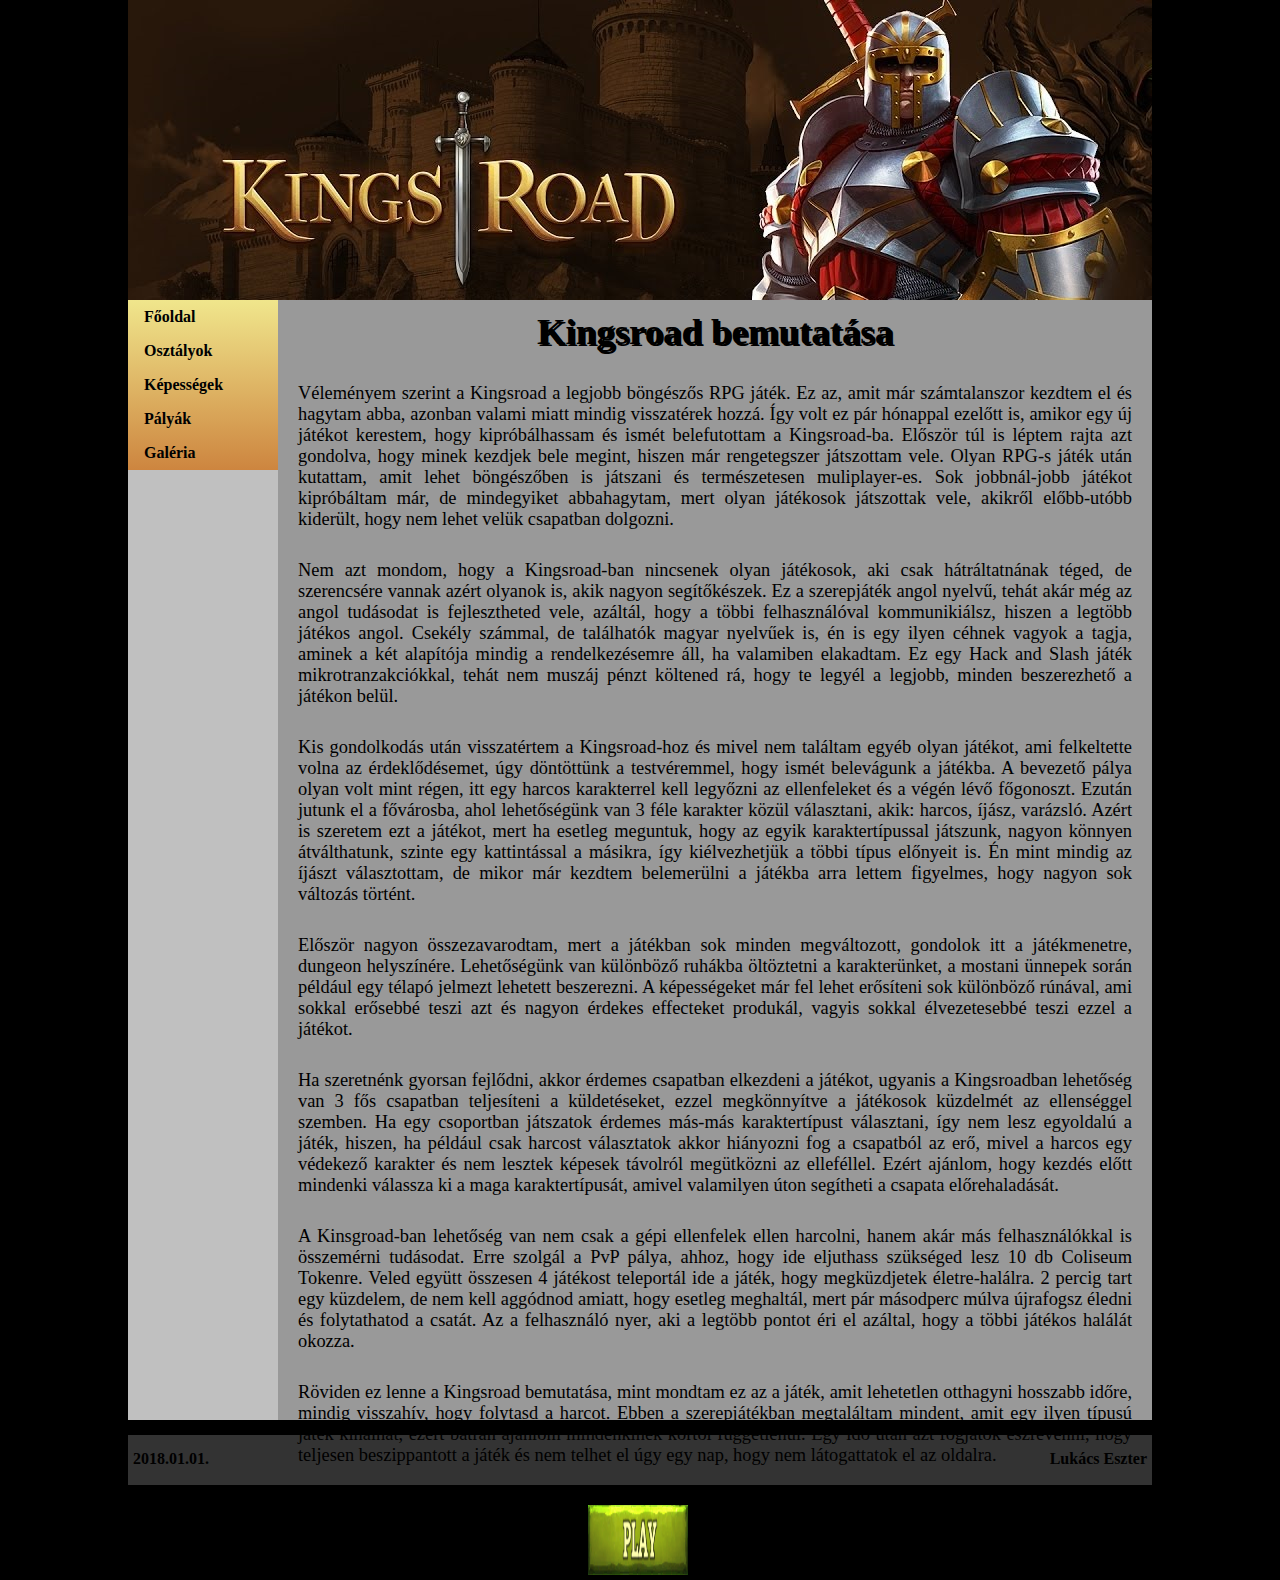
<file: index.html>
<!DOCTYPE html>
<html>

<head>
<meta charset="utf-8">
<link rel = "stylesheet" href = "css/fooldal.css" style = "text/css">
<title>Főoldal</title>
</head>

<body>
<div class="layout">

<div class="header"> 
</div>

<div class="menu">
	<ul>
		<li><a href="index.html" >Főoldal</a></li>
		<li><a href="aloldal1.html" >Osztályok</a></li>
		<li><a href="aloldal2.html" >Képességek</a></li>
		<li><a href="aloldal6.html" >Pályák</a></li>
		<li><a href="galeria.html" >Galéria</a></li>
	</ul>
</div>

<div class="content"> 

	<h1>Kingsroad bemutatása</h1>
	<div id ="tartalom">
	<p>Véleményem szerint a Kingsroad a legjobb böngészős RPG játék. Ez az, amit már számtalanszor kezdtem el és hagytam abba, azonban valami miatt mindig visszatérek
		hozzá. Így volt ez pár hónappal ezelőtt is, amikor egy új játékot kerestem, hogy kipróbálhassam és ismét belefutottam a Kingsroad-ba. Először túl is léptem rajta azt 
		gondolva, hogy minek kezdjek bele megint, hiszen már rengetegszer játszottam vele. Olyan RPG-s játék után kutattam, amit lehet böngészőben is játszani és természetesen 
		muliplayer-es. Sok jobbnál-jobb játékot kipróbáltam már, de mindegyiket abbahagytam, mert olyan játékosok játszottak vele, akikről előbb-utóbb kiderült, hogy nem lehet 
		velük csapatban dolgozni. </p>
		
	<p>Nem azt mondom, hogy a Kingsroad-ban nincsenek olyan játékosok, aki csak hátráltatnának téged, de szerencsére vannak azért olyanok is, akik nagyon segítőkészek. Ez a 
		szerepjáték angol nyelvű, tehát akár még az angol tudásodat is fejlesztheted vele, azáltál, hogy a többi felhasználóval kommunikiálsz, hiszen a legtöbb játékos angol. 
		Csekély számmal, de találhatók magyar nyelvűek is, én is egy ilyen céhnek vagyok a tagja, aminek a két alapítója mindig a rendelkezésemre áll, ha valamiben elakadtam. Ez 
		egy Hack and Slash játék mikrotranzakciókkal, tehát nem muszáj pénzt költened rá, hogy te legyél a legjobb, minden beszerezhető a játékon belül.</p>
		
	<p>Kis gondolkodás után visszatértem a Kingsroad-hoz és mivel nem találtam egyéb olyan játékot, ami felkeltette volna az érdeklődésemet, úgy döntöttünk a testvéremmel, hogy
		ismét belevágunk a játékba. A bevezető pálya olyan volt mint régen, itt egy harcos karakterrel kell legyőzni az ellenfeleket és a végén lévő főgonoszt. Ezután jutunk el a 
		fővárosba, ahol lehetőségünk van 3 féle karakter közül választani, akik: harcos, íjász, varázsló.
		Azért is szeretem ezt a játékot, mert ha esetleg meguntuk, hogy az egyik karaktertípussal játszunk, nagyon könnyen átválthatunk, szinte egy kattintással a másikra, így
		kiélvezhetjük a többi típus előnyeit is. Én mint mindig az íjászt választottam, de mikor már kezdtem belemerülni a játékba arra lettem figyelmes, hogy nagyon sok változás 
		történt.</p>
		
	<p>Először nagyon összezavarodtam, mert a játékban sok minden megváltozott, gondolok itt a játékmenetre, dungeon helyszínére. Lehetőségünk van különböző ruhákba öltöztetni a 
		karakterünket, a mostani ünnepek során például egy télapó jelmezt lehetett beszerezni. A képességeket már fel lehet erősíteni sok különböző rúnával, ami sokkal erősebbé 
		teszi azt és nagyon érdekes effecteket produkál, vagyis sokkal élvezetesebbé teszi ezzel a játékot. </p>
		
	<p>Ha szeretnénk gyorsan fejlődni, akkor érdemes csapatban elkezdeni a játékot, ugyanis a Kingsroadban lehetőség van 3 fős csapatban teljesíteni a küldetéseket, ezzel 
		megkönnyítve a játékosok küzdelmét az ellenséggel szemben. Ha egy csoportban játszatok érdemes más-más karaktertípust választani, így nem lesz egyoldalú a játék, hiszen,
		ha például csak harcost választatok akkor hiányozni fog a csapatból az erő, mivel a harcos egy védekező karakter és nem lesztek képesek távolról megütközni az elleféllel.
		Ezért ajánlom, hogy kezdés előtt mindenki válassza ki a maga karaktertípusát, amivel valamilyen úton segítheti a csapata előrehaladását.</p>
		
	<p>A Kinsgroad-ban lehetőség van nem csak a gépi ellenfelek ellen harcolni, hanem akár más felhasználókkal is összemérni tudásodat. Erre szolgál a PvP pálya, ahhoz, hogy
		ide eljuthass szükséged lesz 10 db Coliseum Tokenre. Veled együtt összesen 4 játékost teleportál ide a játék, hogy megküzdjetek életre-halálra. 2 percig tart egy küzdelem,
		de nem kell aggódnod amiatt, hogy esetleg meghaltál, mert pár másodperc múlva újrafogsz éledni és folytathatod a csatát. Az a felhasználó nyer, aki a legtöbb pontot éri el
		azáltal, hogy a többi játékos halálát okozza.</p>
		
	<p>Röviden ez lenne a Kingsroad bemutatása, mint mondtam ez az a játék, amit lehetetlen otthagyni hosszabb időre, mindig visszahív, hogy folytasd a harcot. Ebben a 
		szerepjátékban megtaláltam mindent, amit egy ilyen típusú játék kínálhat, ezért bátran ajánlom mindenkinek kortól függetlenül. Egy idő után azt fogjátok észrevenni, hogy 
		teljesen beszippantott a játék és nem telhet el úgy egy nap, hogy nem látogattatok el az oldalra.</p>		
	</div>
	<br>
		
		<a href = "https://www.rumblegames.com/kingsroad" target = "_blank"><img src="start.png"></a>
		
</div>

<div class="footer">
	<p id="datum">2018.01.01.<p>
	<p id="nev">Lukács Eszter</p>
</div>

</div>
</body>

</html>
</file>
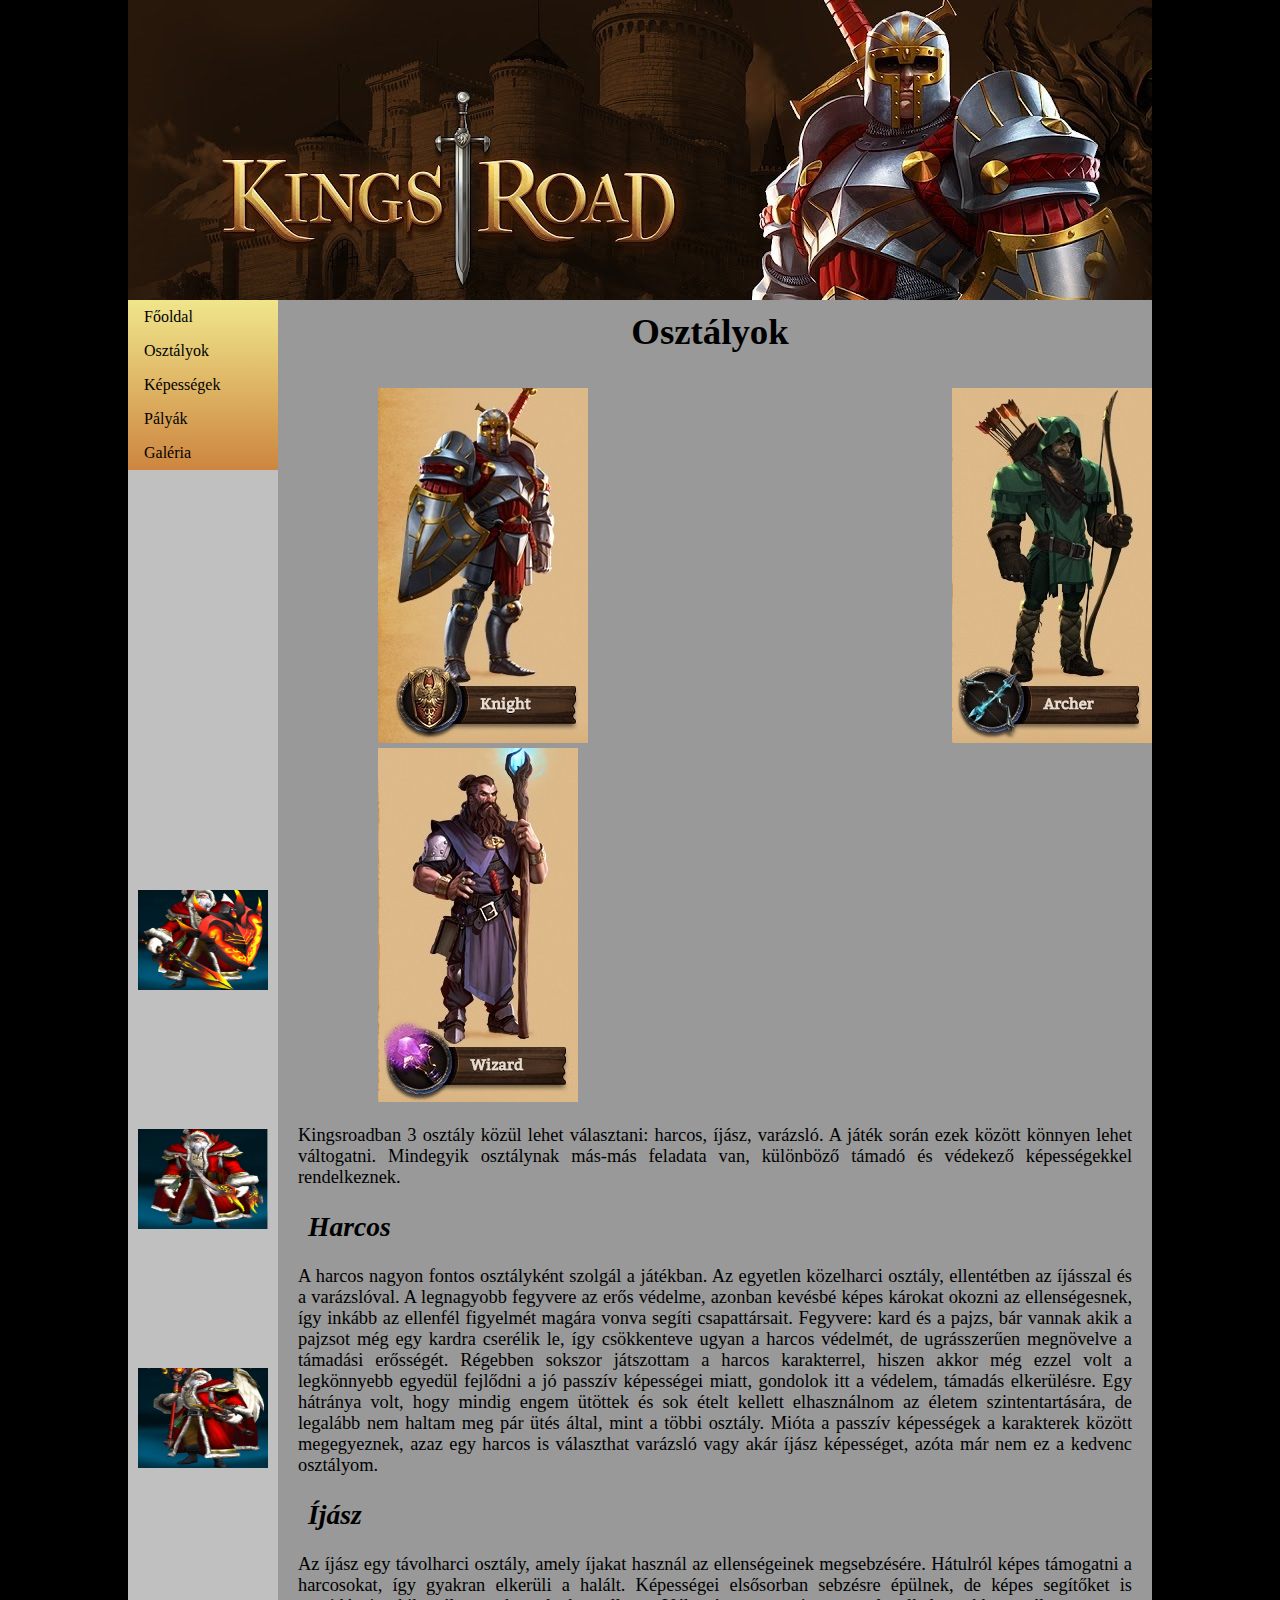
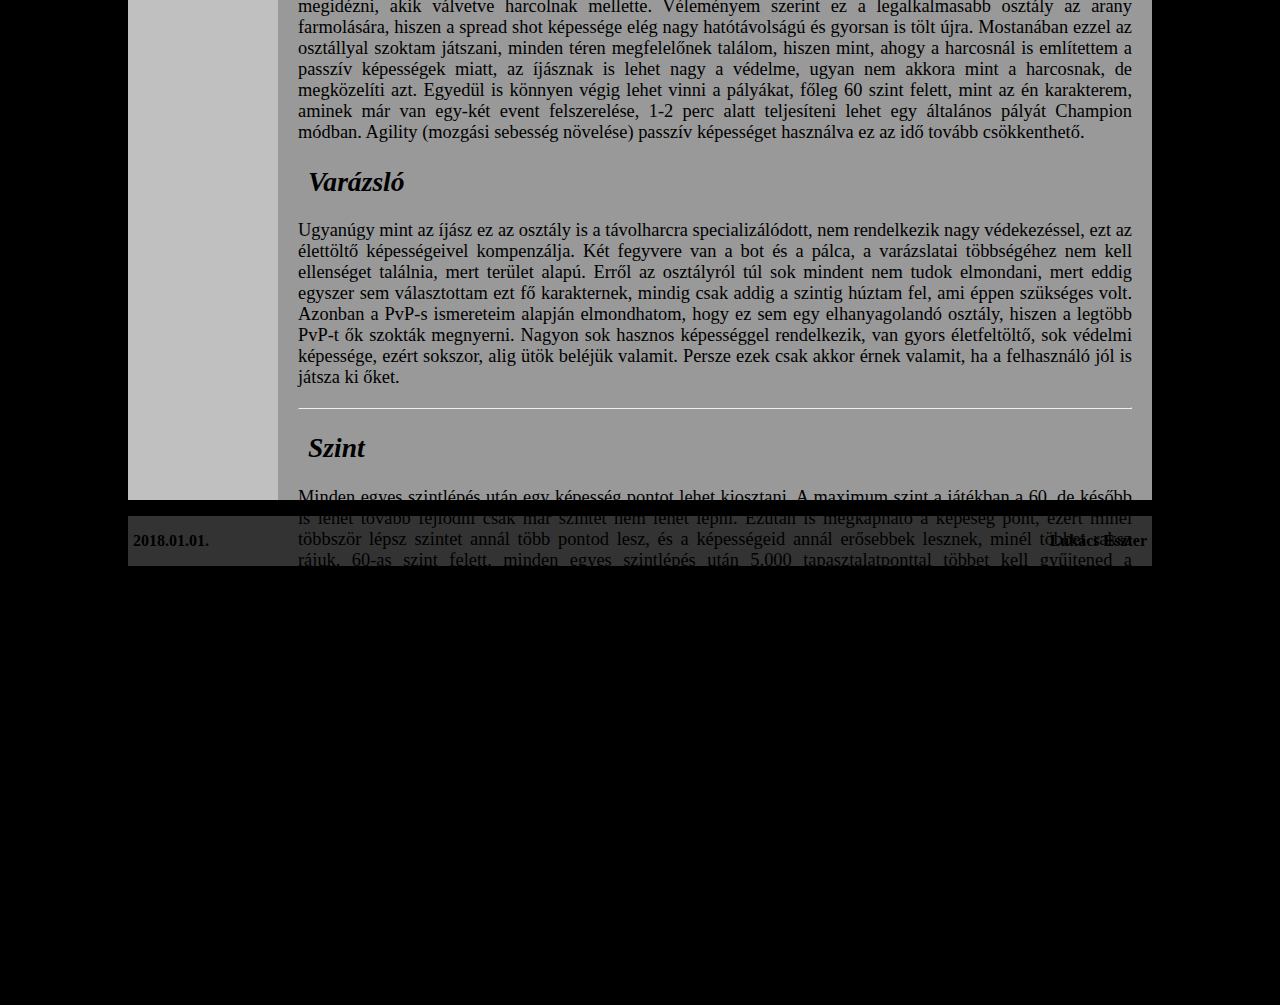
<file: aloldal1.html>
<!DOCTYPE html>
<html>

<head>
<meta charset="utf-8">
<link rel = "stylesheet" href = "css/aloldal1.css" style = "text/css">
<title>Osztályok</title>
</head>

<body>
<div class="layout">

<div class="header a"> 
</div>

<div class="menu">
	<ul>
		<li><a href="index.html" >Főoldal</a></li>
		<li><a href="aloldal1.html" >Osztályok</a></li>
		<li><a href="aloldal2.html" >Képességek</a></li>
		<li><a href="aloldal6.html" >Pályák</a></li>
		<li><a href="galeria.html" >Galéria</a></li>
	</ul>
	
	<div class= "kiskep"> 
		<img src="karakterek/hkep.png" width="130" height="100">
		<div class = "nagykep">
			<img src="karakterek/hkep.png" width="340" height="380">
			<div class="szoveg">Harcos kinézete a játékban</div>
		</div>
	</div>
	
	<div class = "kiskep2"> 
		<img src="karakterek/ikep.png" width="130" height="100">
		<div class = "nagykep">
			<img src="karakterek/ikep.png" width="315" height="371">
			<div class="szoveg">Íjász kinézete a játékban</div>
		</div>
	</div>
	
	<div class = "kiskep2"> 
		<img src="karakterek/vkep.png" width="130" height="100">
		<div class = "nagykep">
			<img src="karakterek/vkep.png" width="328" height="386">
			<div class="szoveg">Varázsló kinézete a játékban</div>
		</div>
	</div>
	
</div>

<div class="content"> 
	<h1>Osztályok</h1>
		
	<a href = "aloldal3.html"><img id = "harcoskep" src="osztaly/harcos.jpg"></a>
	<a href = "aloldal4.html"><img id="ijaszkep" src="osztaly/ijasz.jpg"></a>
	<a href = "aloldal5.html"><img id = "varazslokep" src="osztaly/varazslo.jpg"></a>

	<div id ="tartalom">
	<p>Kingsroadban 3 osztály közül lehet választani: harcos, íjász, varázsló. A játék során ezek között könnyen lehet váltogatni.
		Mindegyik osztálynak más-más feladata van, különböző támadó és védekező képességekkel rendelkeznek.
	</p>
	
	<h2>Harcos</h2>
		<p>A harcos nagyon fontos osztályként szolgál a játékban. Az egyetlen közelharci osztály, ellentétben az íjásszal és a varázslóval. 
		   A legnagyobb fegyvere az erős védelme, azonban kevésbé képes károkat okozni az ellenségesnek, így inkább az ellenfél figyelmét magára vonva segíti csapattársait.
		   Fegyvere: kard és a pajzs, bár vannak akik a pajzsot még egy kardra cserélik le, így csökkenteve ugyan a harcos védelmét, de ugrásszerűen megnövelve a támadási 
		   erősségét. Régebben sokszor játszottam a harcos karakterrel, hiszen akkor még ezzel volt a legkönnyebb egyedül fejlődni a jó passzív képességei miatt, gondolok itt a 
		   védelem, támadás elkerülésre. Egy hátránya volt, hogy mindig engem ütöttek és sok ételt kellett elhasználnom az életem szintentartására, de legalább nem haltam meg pár
		   ütés által, mint a többi osztály. Mióta a passzív képességek a karakterek között megegyeznek, azaz egy harcos is választhat varázsló vagy akár íjász képességet, azóta már 
		   nem ez a kedvenc osztályom. 
	    </p>
		
	<h2>Íjász</h2>
		<p>Az íjász egy távolharci osztály, amely íjakat használ az ellenségeinek megsebzésére. Hátulról képes támogatni a harcosokat, így gyakran elkerüli a halált.
		   Képességei elsősorban sebzésre épülnek, de képes segítőket is megidézni, akik válvetve harcolnak mellette. Véleményem szerint ez a legalkalmasabb osztály az arany
		   farmolására, hiszen a spread shot képessége elég nagy hatótávolságú és gyorsan is tölt újra. Mostanában ezzel az osztállyal szoktam játszani, minden téren megfelelőnek
		   találom, hiszen mint, ahogy a harcosnál is említettem a passzív képességek miatt, az íjásznak is lehet nagy a védelme, ugyan nem akkora mint a harcosnak, de megközelíti
		   azt. Egyedül is könnyen végig lehet vinni a pályákat, főleg 60 szint felett, mint az én karakterem, aminek már van egy-két event felszerelése, 1-2 perc alatt teljesíteni
		   lehet egy általános pályát Champion módban. Agility (mozgási sebesség növelése) passzív képességet használva ez az idő tovább csökkenthető.
		</p>
		
	<h2>Varázsló</h2>
		<p>Ugyanúgy mint az íjász ez az osztály is a távolharcra specializálódott, nem rendelkezik nagy védekezéssel, ezt az élettöltő képességeivel kompenzálja.
			Két fegyvere van a bot és a pálca, a varázslatai többségéhez nem kell ellenséget találnia, mert terület alapú. Erről az osztályról túl sok mindent nem tudok elmondani,
			mert eddig egyszer sem választottam ezt fő karakternek, mindig csak addig a szintig húztam fel, ami éppen szükséges volt. Azonban a PvP-s ismereteim alapján elmondhatom,
			hogy ez sem egy elhanyagolandó osztály, hiszen a legtöbb PvP-t ők szokták megnyerni. Nagyon sok hasznos képességgel rendelkezik, van gyors életfeltöltő, sok védelmi
			képessége, ezért sokszor, alig ütök beléjük valamit. Persze ezek csak akkor érnek valamit, ha a felhasználó jól is játsza ki őket.
		</p>
	<hr>
		
	<h2>Szint</h2>	
	<p>Minden egyes szintlépés után egy képesség pontot lehet kiosztani. A maximum szint a játékban a 60, de később is lehet tovább fejlődni csak már szintet nem lehet lépni.
		Ezután is megkapható a képeség pont, ezért minél többször lépsz szintet annál több pontod lesz, és a képességeid annál erősebbek lesznek, minél többet raksz rájuk.
		60-as szint felett, minden egyes szintlépés után 5.000 tapasztalatponttal többet kell gyűjtened a színtlépéshez, mint azt megelőzőhöz. Meggyorsítva a fejlődést, használhatunk
		Tapasztalatpont varázsitalt, ami egy bizonyos másodpercig megnöveli a tapasztalatpont szerzésüket. A legkisebb 2 percig tart és 200%-os, viszont ez csak egy emberre
		szól, ha csapatban vagy a többeiekre nem vonatkozik, a legnagyobb viszont 45 perces és egy csoportra vonatkozik. Ha egyszerre nagyobb mennyiségben szeretnél tapasztalatot
		kapni, akkor ajánlani tudom a tournament pályát, aminek elvégzésével egy Experience Lockbox-ot is kapunk jutalmul, amiben akár 125.000 xp pontot is nyerhetünk, viszont
		ehhez nagyon szerencsének kell lenünnk, én az eddigi játékom során csak egyszer sikerült megkapnom.</p>
		
	<h2>Promote Hero</h2>	
	<p>Emellett még egy dologgal lehet erősíteni a karakteredet, ez a Promote Hero, amihez nincs másra szükséged csak aranyra és Essence of Heroes-ra, összesen 2000-szer 
		fejlesztheted magad, viszont a fejlesztő tárgyak mennyisége minden egyes Hero szint lépésnél nő. Pontosan má nem emlékszem, hogy melyik szinttől kezdve lehetett ezt
		igénybe venni, de az biztos, hogy elég alacsony szinten. A legnagyobb nehézséget nem az arany okozza, hiszen azt könnyen lehet farmolni, de az Essence of Heroes csak PvP-s
		során kapott PvP Honor Token-nel lehet megvásárolni, viszont nagyon sok kell belőle, 10 db kell hozzá, hogy 10 db Essence of Heroes-t kapjunk. Én most a 40. Hero szinten vagyok
		ehhez 2.500.000 arany szükséges és 169 Essence of Heroes, ez szerintem elég sok. Annyiban megkönnyíti a dolgunkat, hogy minden egyes osztálynak lehetősége van 1000 ilyen 
		Essence-t gyűjteni, ha az Event táblán az egyik pályát hatszor teljesítjük. Az osztályok között ez a fejlesztő megoszlik, ezért ha az egyik osztállyal telejsítetted ezt a
		feladatot, és megkapod a jutalmat, azt a többi osztály is eléri.</p>
		
	</div>
</div>

<div class="footer">
	<p id="datum">2018.01.01.<p>
	<p id="nev">Lukács Eszter</p>
</div>

</div>
</body>

</html>
</file>
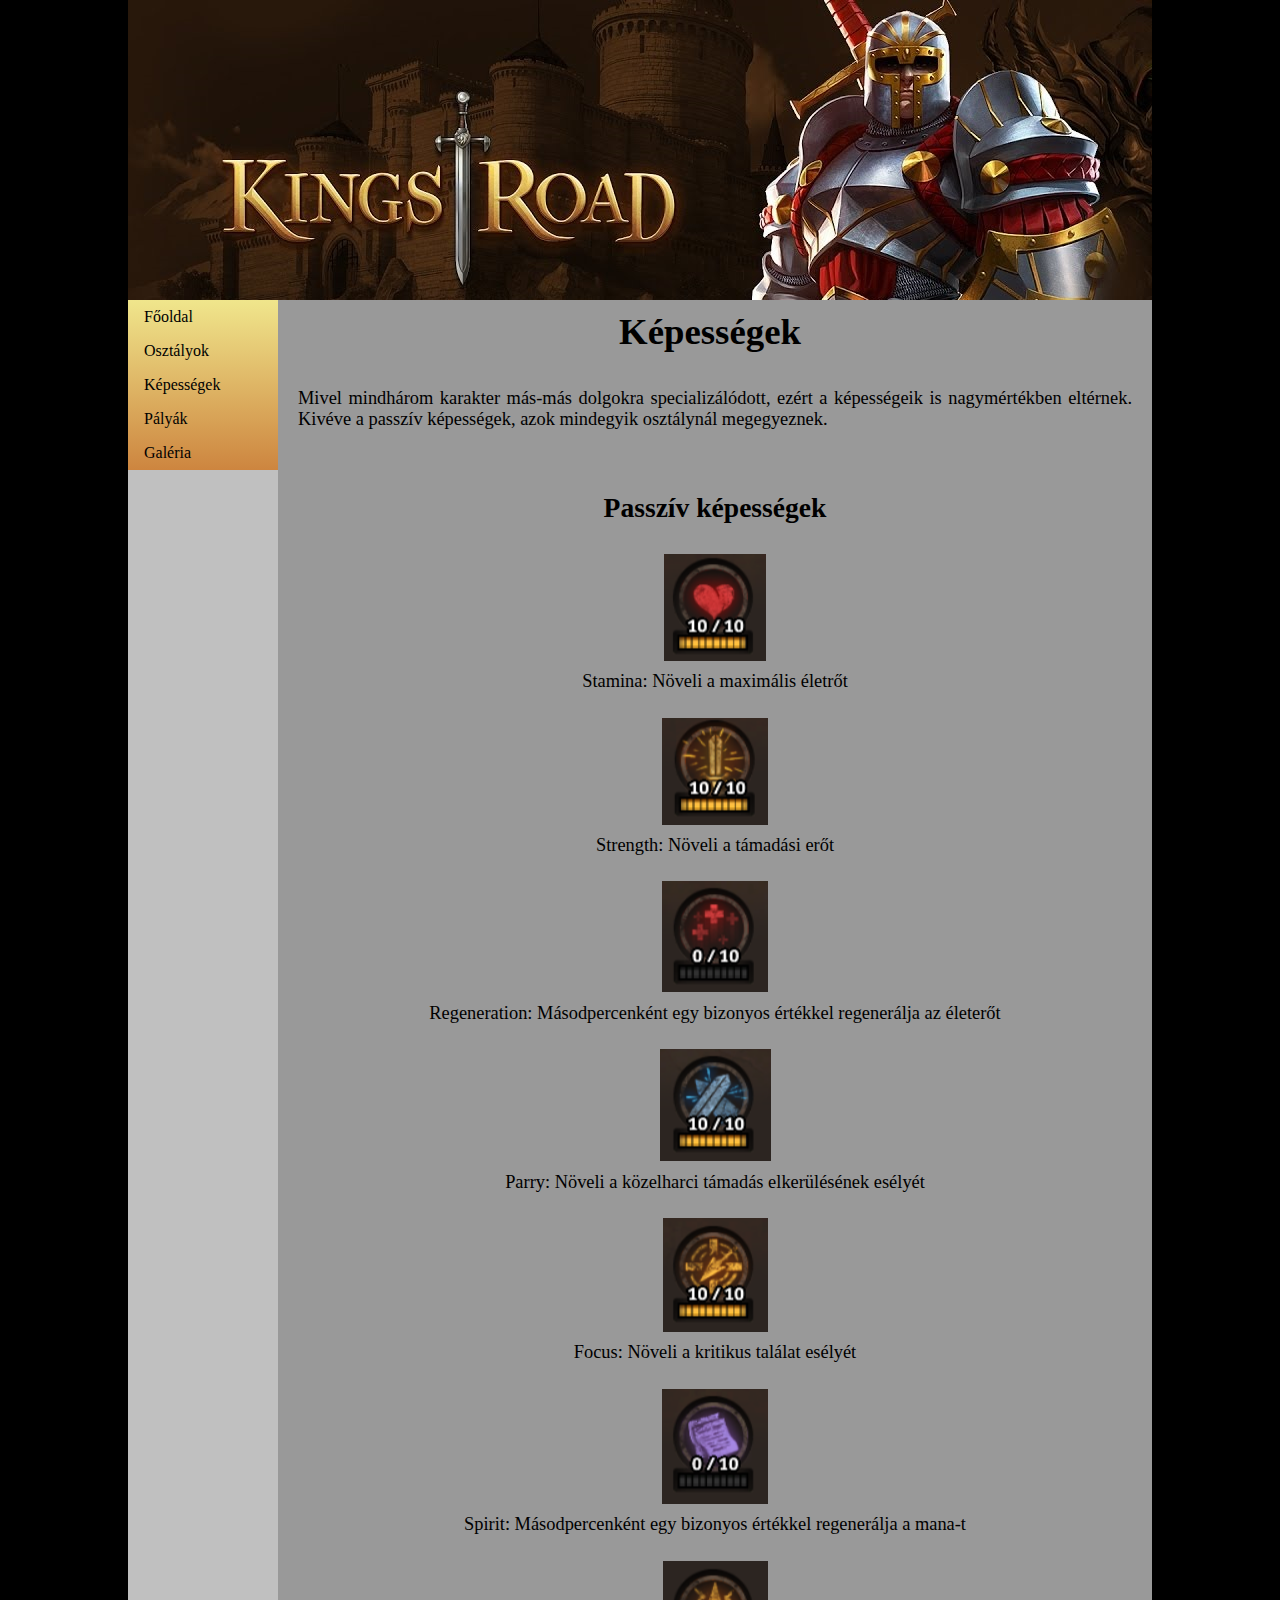
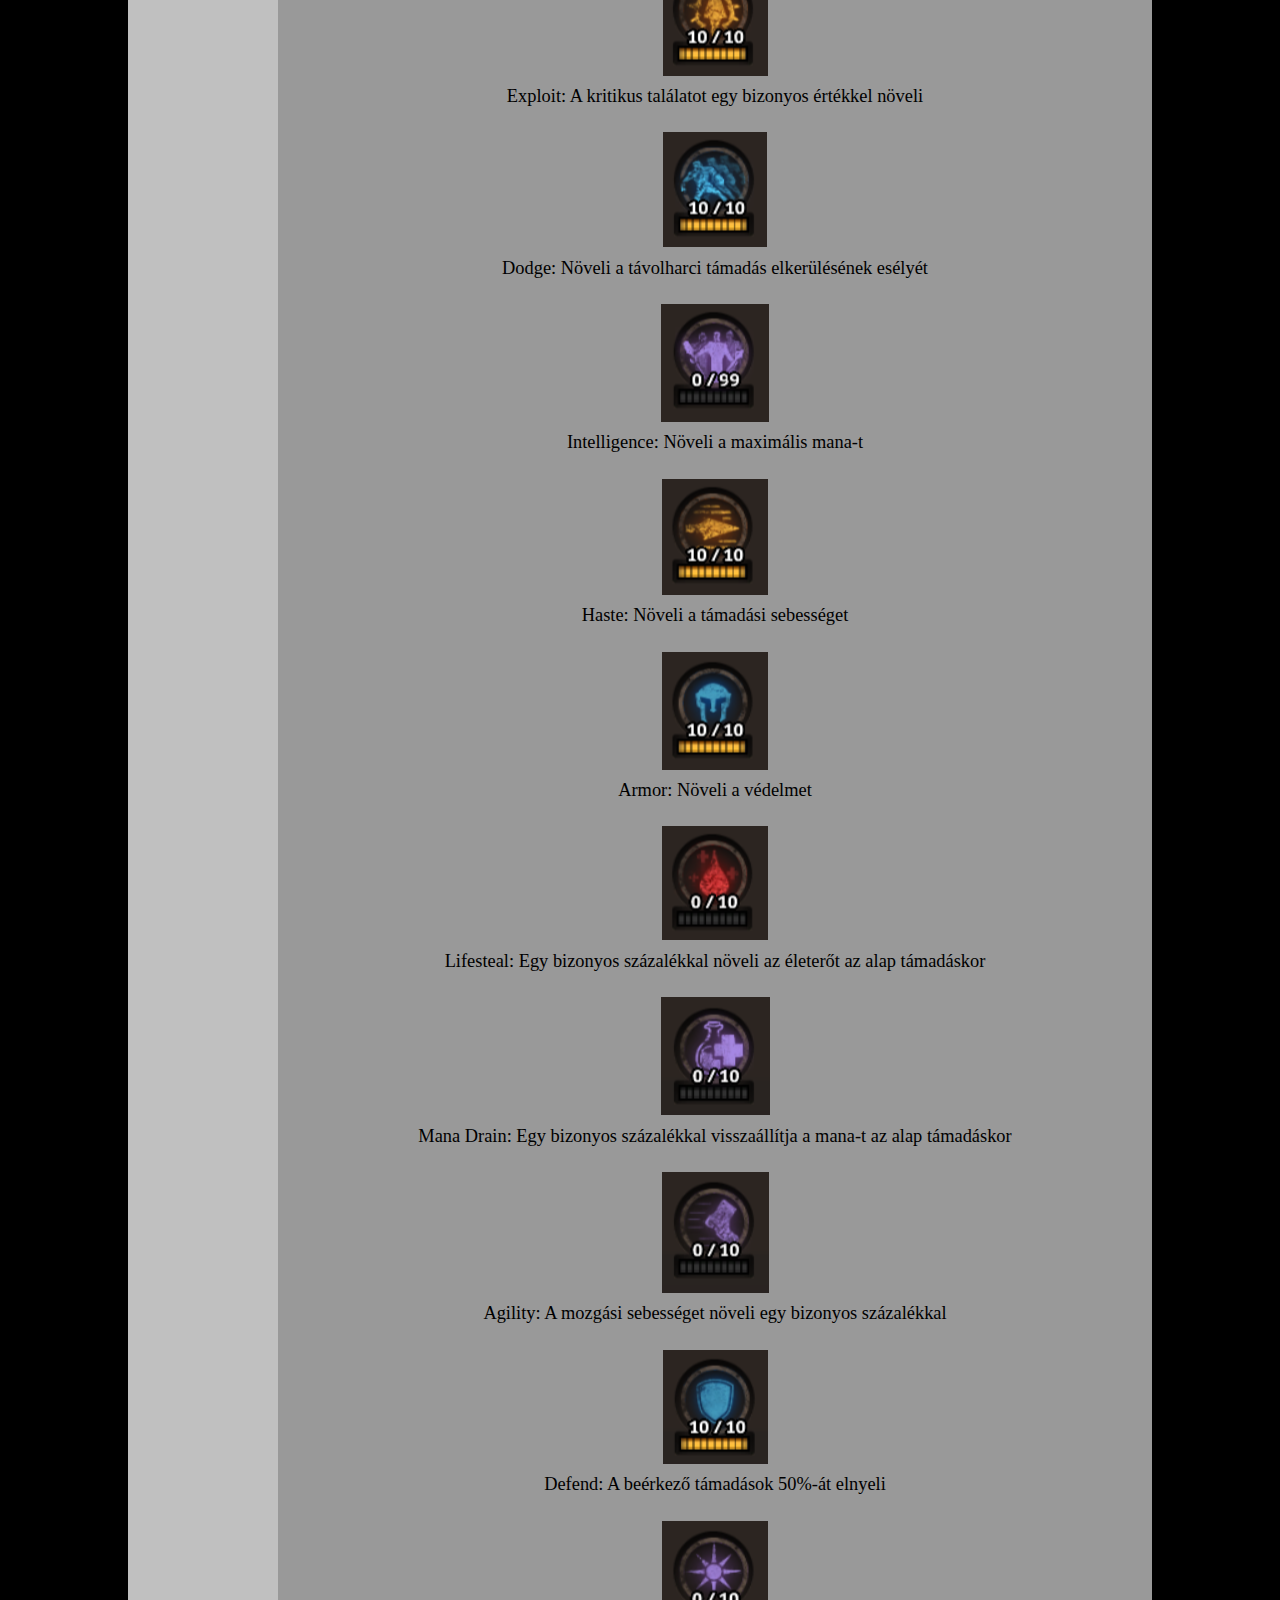
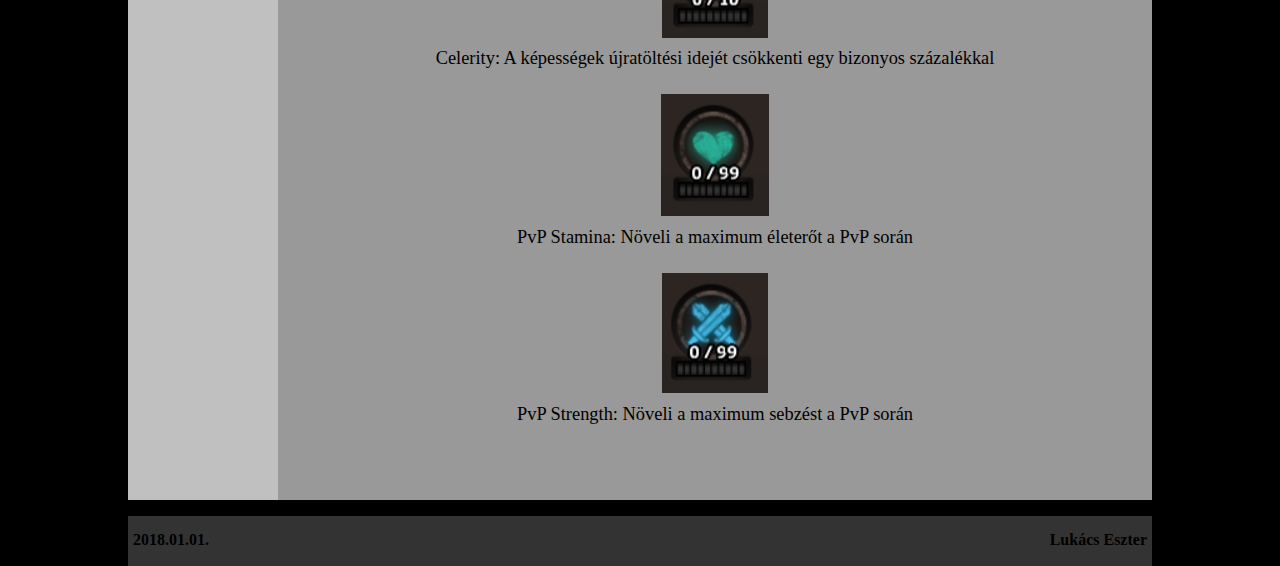
<file: aloldal2.html>
<!DOCTYPE html>
<html>

<head>
<meta charset="utf-8">
<link rel = "stylesheet" href = "css/aloldal2.css" style = "text/css">
<title>Passzív képességek</title>
</head>

<body>
<div class="layout">

<div class="header"> 
</div>

<div class="menu">
	<ul>
		<li><a href="index.html" >Főoldal</a></li>
		<li><a href="aloldal1.html" >Osztályok</a></li>
		<li><a href="aloldal2.html" >Képességek</a></li>
		<li><a href="aloldal6.html" >Pályák</a></li>
		<li><a href="galeria.html" >Galéria</a></li>
	</ul>
</div>

<div class="content"> 
	<h1>Képességek</h1>
	
	<div id ="tartalom">
	<p>Mivel mindhárom karakter más-más dolgokra specializálódott, ezért a képességeik is nagymértékben eltérnek.
		Kivéve a passzív képességek, azok mindegyik osztálynál megegyeznek.</p>
	<br>
	<h2>Passzív képességek</h2>
	</div>	
	
	<div id = "divbe">
		<img src="passzivskill/1.png">   
		<p>Stamina: Növeli a maximális életrőt</p>
		
		<img src="passzivskill/2.png"> 
		<p>Strength: Növeli a támadási erőt</p>
		
		<img src="passzivskill/3.png">
		<p>Regeneration: Másodpercenként egy bizonyos értékkel regenerálja az életerőt</p>
		
		<img src="passzivskill/4.png">
		<p>Parry: Növeli a közelharci támadás elkerülésének esélyét</p>
		
		<img src="passzivskill/5.png">
		<p>Focus: Növeli a kritikus találat esélyét</p>
	
		<img src="passzivskill/6.png">
		<p>Spirit: Másodpercenként egy bizonyos értékkel regenerálja a mana-t</p>
		
		<img src="passzivskill/7.png">
		<p>Exploit: A kritikus találatot egy bizonyos értékkel növeli</p>
		
		<img src="passzivskill/8.png">
		<p>Dodge: Növeli a távolharci támadás elkerülésének esélyét</p>
		
		<img src="passzivskill/9.png">
		<p>Intelligence: Növeli a maximális mana-t</p>
		
		<img src="passzivskill/10.png">
		<p>Haste: Növeli a támadási sebességet</p>
		
		<img src="passzivskill/11.png">
		<p>Armor: Növeli a védelmet</p>
		
		<img src="passzivskill/12.png">
		<p>Lifesteal: Egy bizonyos százalékkal növeli az életerőt az alap támadáskor</p>
		
		<img src="passzivskill/13.png">
		<p>Mana Drain: Egy bizonyos százalékkal visszaállítja a mana-t az alap támadáskor</p>
		
		<img src="passzivskill/14.png">
		<p>Agility: A mozgási sebességet növeli egy bizonyos százalékkal</p>
		
		<img src="passzivskill/15.png">
		<p>Defend: A beérkező támadások 50%-át elnyeli</p>
		
		<img src="passzivskill/16.png">
		<p>Celerity: A képességek újratöltési idejét csökkenti egy bizonyos százalékkal</p>
		
		<img src="passzivskill/17.png">
		<p>PvP Stamina: Növeli a maximum életerőt a PvP során</p>
		
		<img src="passzivskill/18.png">
		<p>PvP Strength: Növeli a maximum sebzést a PvP során</p>
		</div>		
</div>

<div class="footer">
	<p id="datum">2018.01.01.<p>
	<p id="nev">Lukács Eszter</p>
</div>

</div>
</body>

</html>
</file>
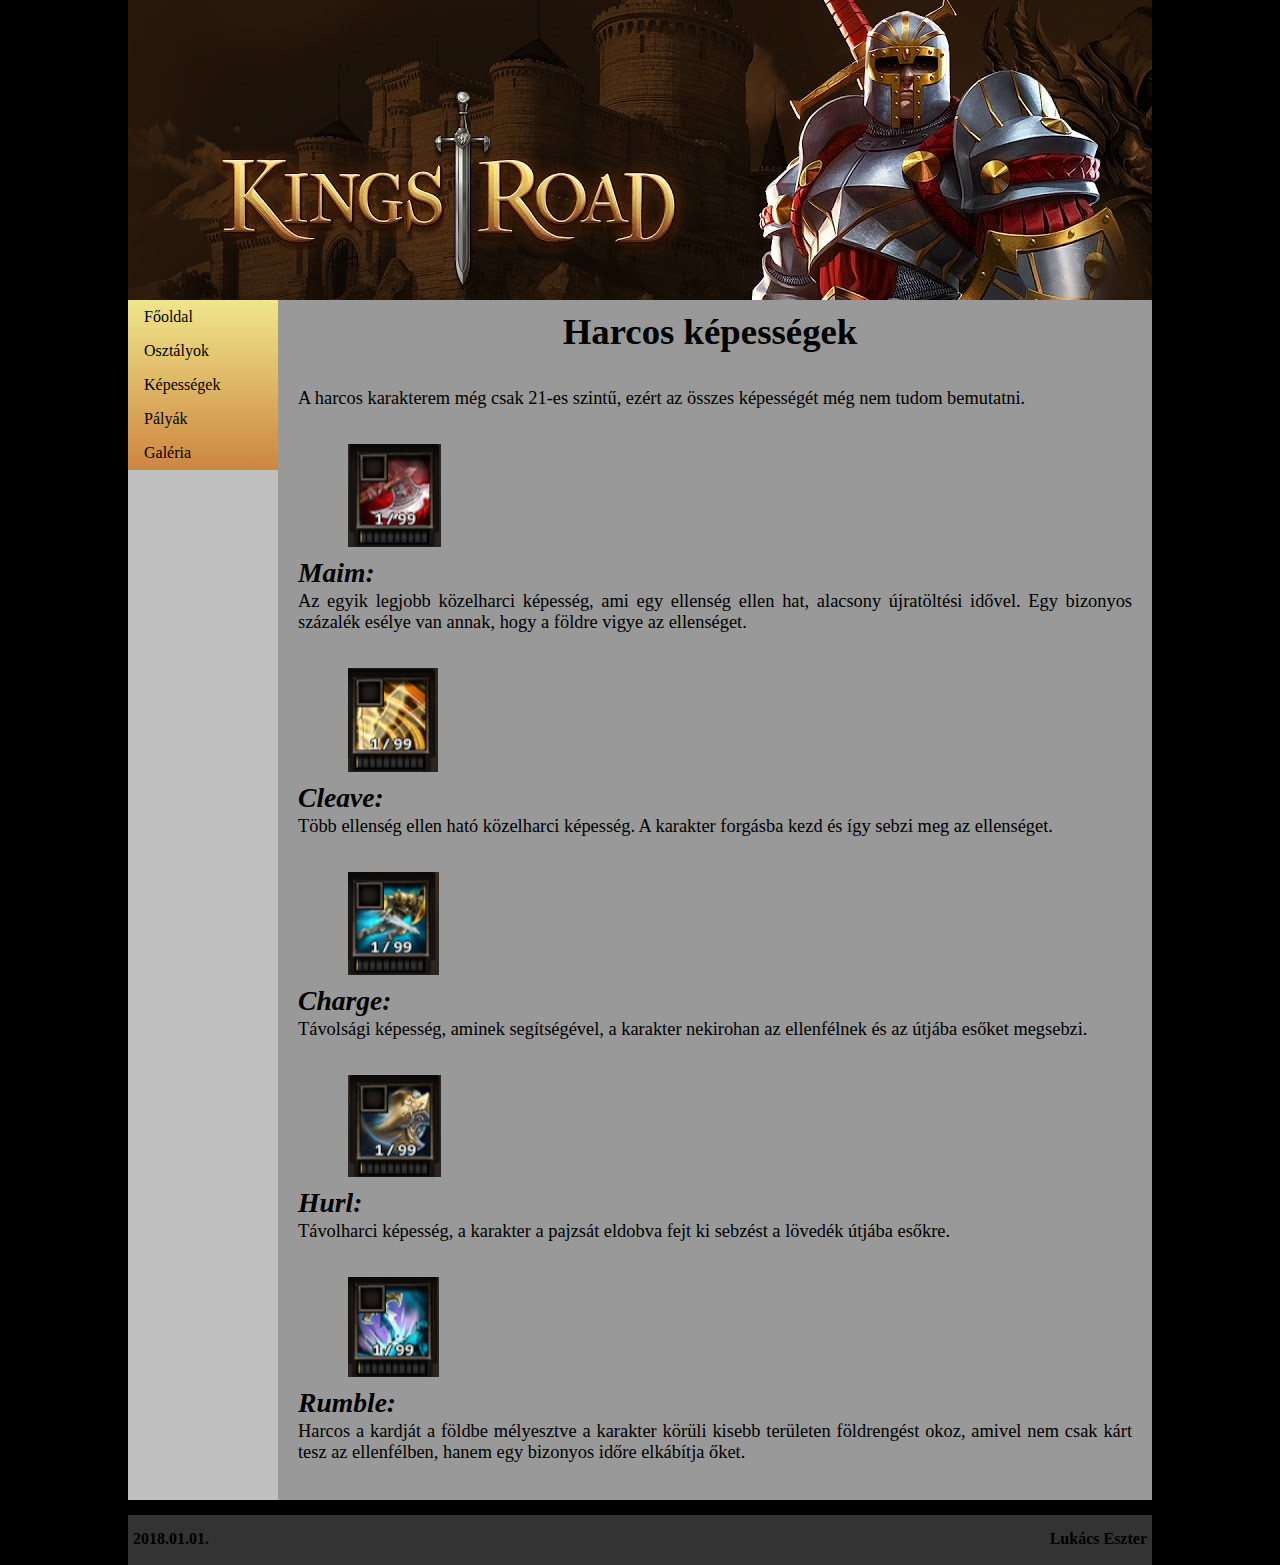
<file: aloldal3.html>
<!DOCTYPE html>
<html>

<head>
<meta charset="utf-8">
<link rel = "stylesheet" href = "css/aloldal3.css" style = "text/css">
<title>Harcos képességek</title>
</head>

<body>
<div class="layout">

<div class="header"> 
</div>

<div class="menu">
	<ul>
		<li><a href="index.html" >Főoldal</a></li>
		<li><a href="aloldal1.html" >Osztályok</a></li>
		<li><a href="aloldal2.html" >Képességek</a></li>
		<li><a href="aloldal6.html" >Pályák</a></li>
		<li><a href="galeria.html" >Galéria</a></li>
	</ul>
</div>

<div class="content"> 
	<h1>Harcos képességek</h1>
	
	<div id ="tartalom">
	<p>A harcos karakterem még csak 21-es szintű, ezért az összes képességét még nem tudom bemutatni.</p>
	
		<img src="harcosskill/h1.png"> 
		<h2>Maim:</h2>		
		<p>Az egyik legjobb közelharci képesség, ami egy ellenség ellen hat, alacsony újratöltési idővel. Egy bizonyos százalék esélye van annak, hogy a földre vigye az 
			ellenséget.</p>
		
		<img src="harcosskill/h2.png"> 
		<h2>Cleave:</h2>
		<p>Több ellenség ellen ható közelharci képesség. A karakter forgásba kezd és így sebzi meg az ellenséget.</p>
		
		<img src="harcosskill/h3.png">
		<h2>Charge:</h2>
		<p>Távolsági képesség, aminek segítségével, a karakter nekirohan az ellenfélnek és az útjába esőket megsebzi.</p>
		
		<img src="harcosskill/h4.png">
		<h2>Hurl:</h2>
		<p>Távolharci képesség, a karakter a pajzsát eldobva fejt ki sebzést a lövedék útjába esőkre.</p>
		
		<img src="harcosskill/h5.png">
		<h2>Rumble:</h2>
		<p>Harcos a kardját a földbe mélyesztve a karakter körüli kisebb területen földrengést  okoz, amivel nem csak kárt tesz az ellenfélben, hanem egy bizonyos időre 
			elkábítja őket.</p>
	</div>
			
</div>

<div class="footer">
	<p id="datum">2018.01.01.<p>
	<p id="nev">Lukács Eszter</p>
</div>

</div>
</body>

</html>
</file>
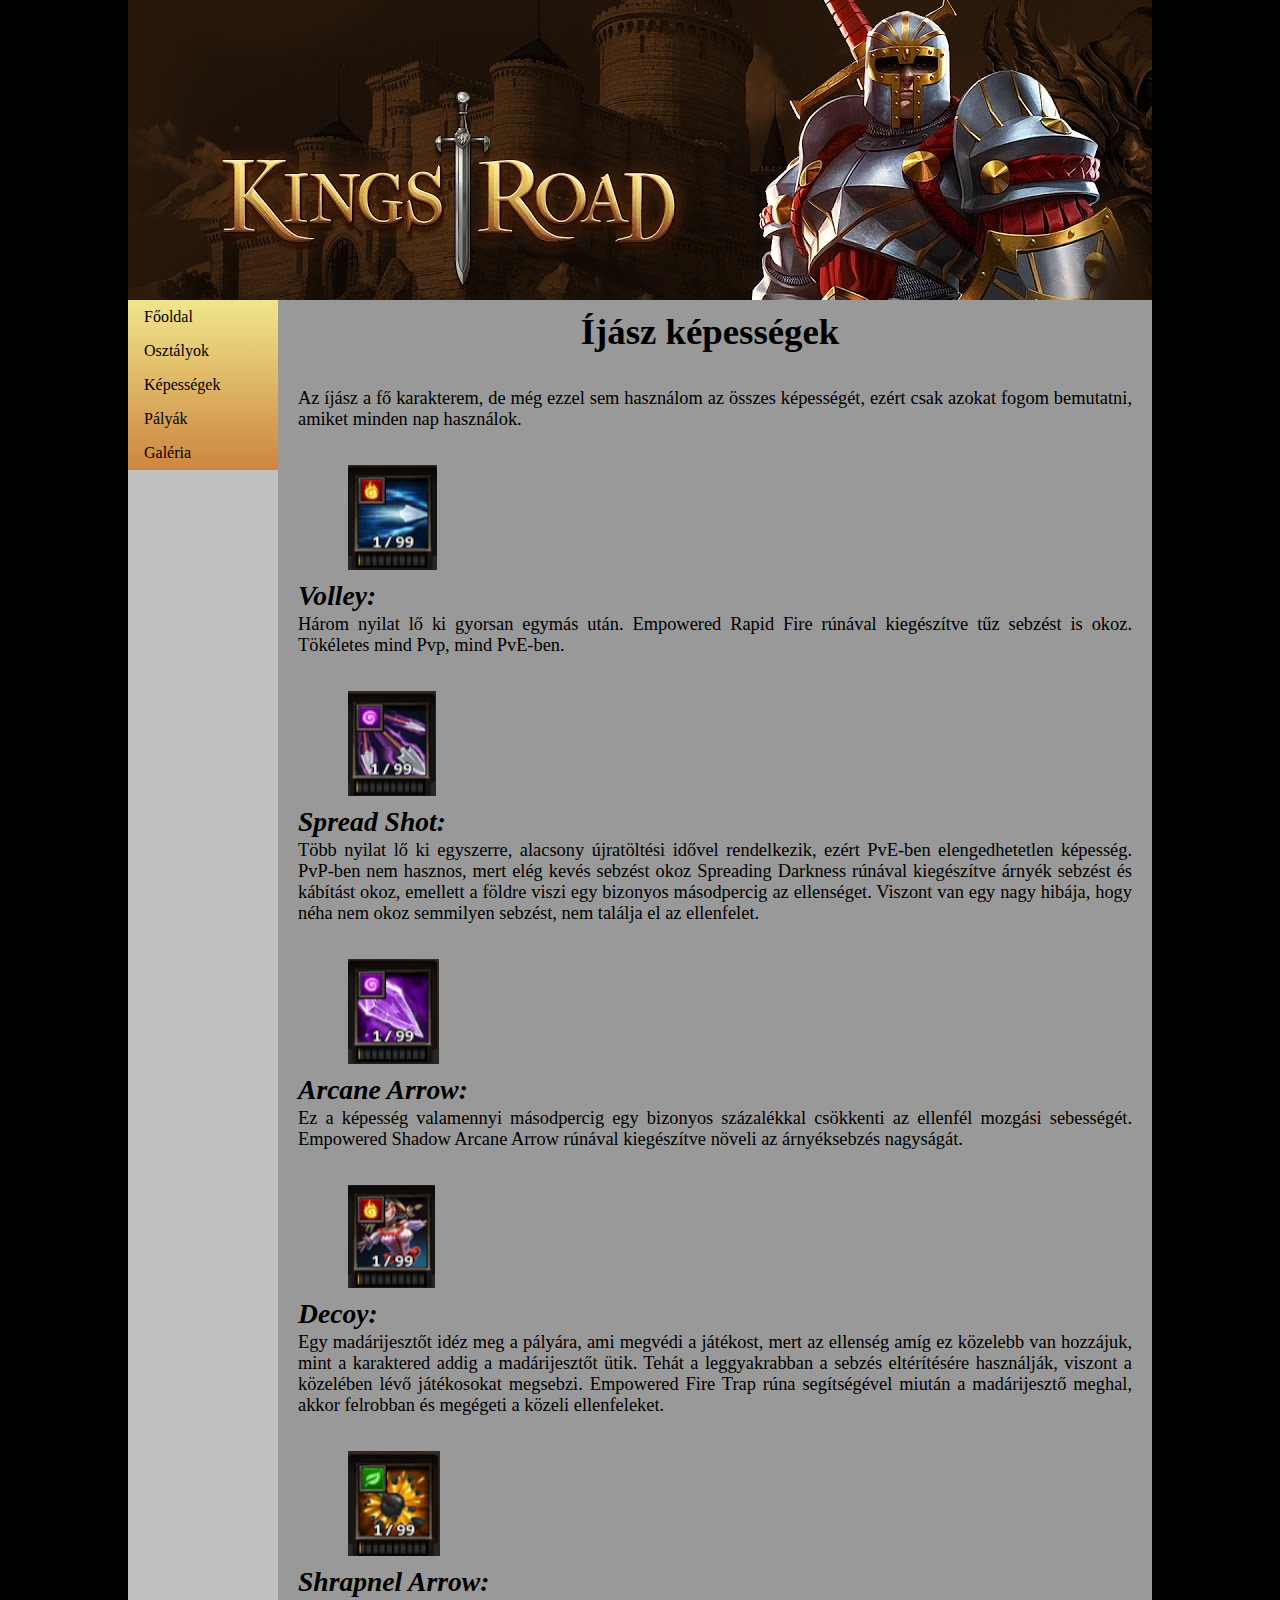
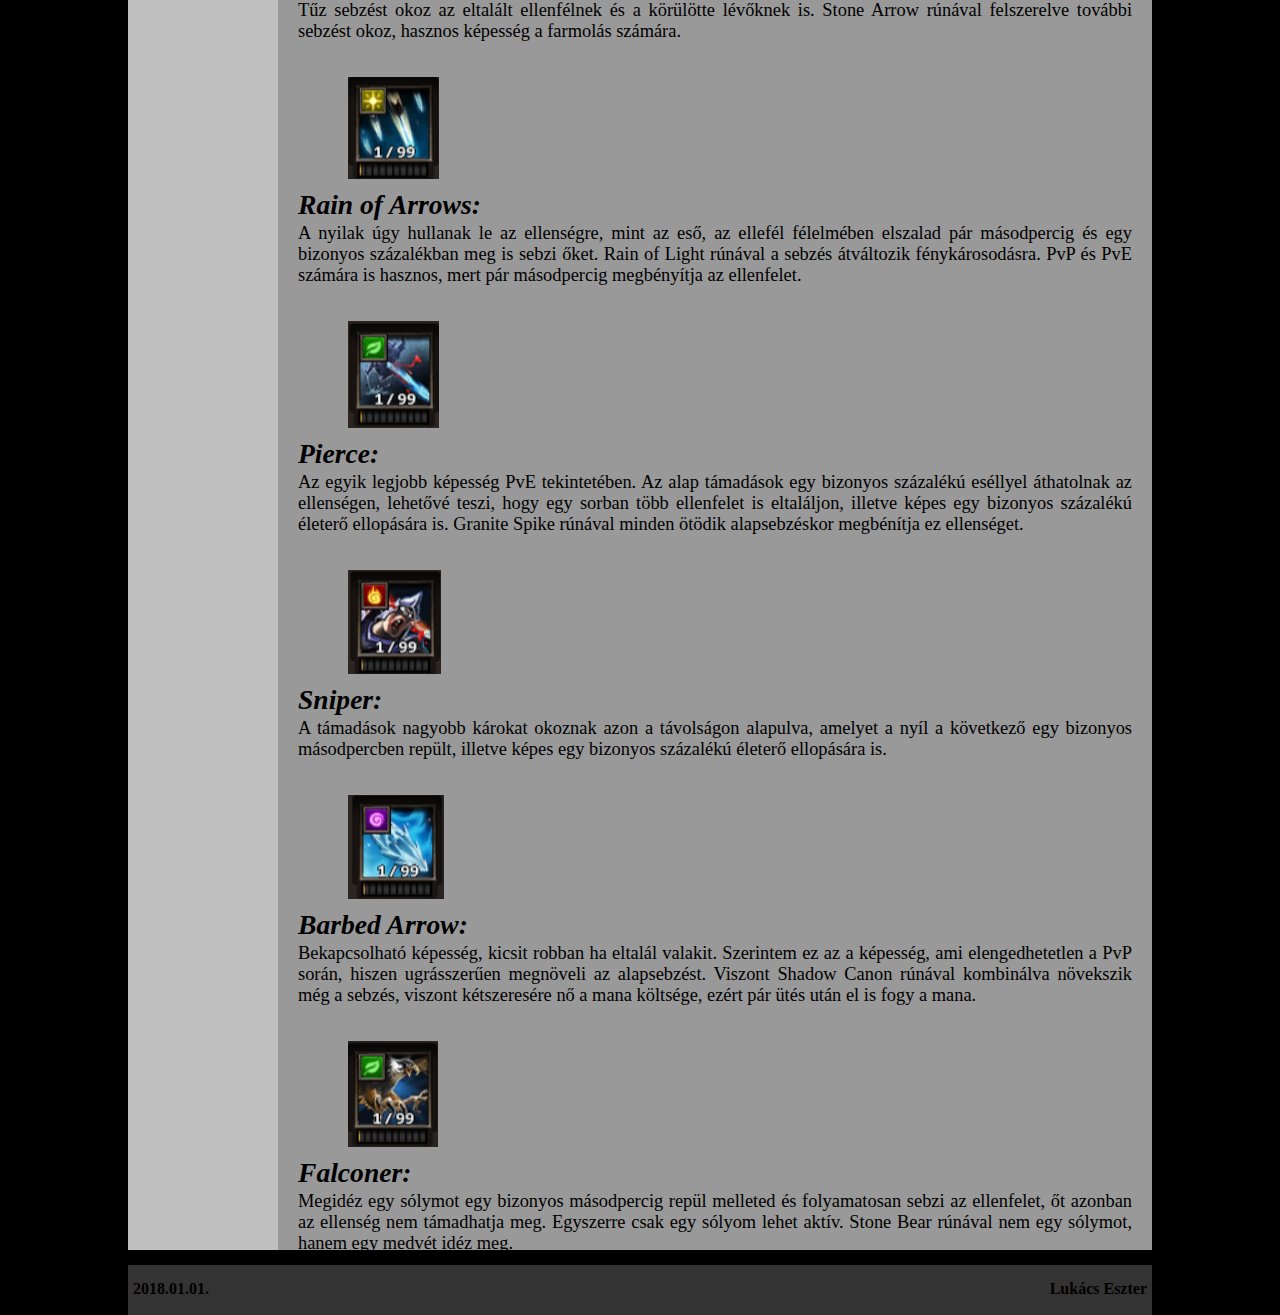
<file: aloldal4.html>
<!DOCTYPE html>
<html>

<head>
<meta charset="utf-8">
<link rel = "stylesheet" href = "css/aloldal4.css" style = "text/css">
<title>Íjász képességek</title>
</head>

<body>
<div class="layout">

<div class="header"> 
</div>

<div class="menu">
	<ul>
		<li><a href="index.html" >Főoldal</a></li>
		<li><a href="aloldal1.html" >Osztályok</a></li>
		<li><a href="aloldal2.html" >Képességek</a></li>
		<li><a href="aloldal6.html" >Pályák</a></li>
		<li><a href="galeria.html" >Galéria</a></li>
	</ul>
</div>

<div class="content"> 
	<h1>Íjász képességek</h1>
	<div id ="tartalom">
	<p>Az íjász a fő karakterem, de még ezzel sem használom az összes képességét, ezért csak azokat fogom bemutatni, amiket minden nap használok.</p>
	
		<img src="ijaszskill/i1.png">   
		<h2>Volley:</h2>
		<p>Három nyilat lő ki gyorsan egymás után. Empowered Rapid Fire rúnával kiegészítve tűz sebzést is okoz. Tökéletes mind Pvp, mind PvE-ben.</p>
		
		<img src="ijaszskill/i2.png">
		<h2>Spread Shot:</h2>		
		<p>Több nyilat lő ki egyszerre, alacsony újratöltési idővel rendelkezik, ezért PvE-ben elengedhetetlen képesség. PvP-ben nem hasznos, mert elég kevés sebzést 
			okoz Spreading Darkness rúnával kiegészítve árnyék sebzést és kábítást okoz, emellett a földre viszi egy bizonyos másodpercig az ellenséget. Viszont van egy 
			nagy hibája, hogy néha nem okoz semmilyen sebzést, nem találja el az ellenfelet.</p>
		
		<img src="ijaszskill/i3.png">
		<h2>Arcane Arrow:</h2>
		<p>Ez a képesség valamennyi másodpercig egy bizonyos százalékkal csökkenti az ellenfél mozgási sebességét. Empowered Shadow Arcane Arrow rúnával kiegészítve
			növeli az árnyéksebzés nagyságát.</p>
		
		<img src="ijaszskill/i4.png">
		<h2>Decoy:</h2>
		<p>Egy madárijesztőt idéz meg a pályára, ami megvédi a játékost, mert az ellenség amíg ez közelebb van hozzájuk, mint a karaktered addig a madárijesztőt ütik. Tehát a 
			leggyakrabban a sebzés eltérítésére használják, viszont a közelében lévő játékosokat megsebzi. Empowered Fire Trap rúna segítségével miután a madárijesztő meghal, akkor 
			felrobban és megégeti a közeli ellenfeleket.</p>
		
		<img src="ijaszskill/i5.png">
		<h2>Shrapnel Arrow: </h2>
		<p>Tűz sebzést okoz az eltalált ellenfélnek és a körülötte lévőknek is. Stone Arrow rúnával felszerelve további sebzést okoz, hasznos képesség a farmolás számára.</p>
			
		<img src="ijaszskill/i6.png">
		<h2>Rain of Arrows:</h2>
		<p>A nyilak úgy hullanak le az ellenségre, mint az eső, az ellefél félelmében elszalad pár másodpercig és egy bizonyos százalékban meg is sebzi őket.
			Rain of Light rúnával a sebzés átváltozik fénykárosodásra. PvP és PvE számára is hasznos, mert pár másodpercig megbényítja az ellenfelet.</p>
			
		<img src="ijaszskill/i7.png">
		<h2>Pierce:</h2>
		<p>Az egyik legjobb képesség PvE tekintetében. Az alap támadások egy bizonyos százalékú eséllyel áthatolnak az ellenségen, lehetővé teszi, hogy egy sorban 
			több ellenfelet is eltaláljon, illetve képes egy bizonyos százalékú életerő ellopására is. Granite Spike rúnával minden ötödik alapsebzéskor megbénítja ez ellenséget.</p>
			
		<img src="ijaszskill/i8.png">
		<h2>Sniper:</h2>
		<p>A támadások nagyobb károkat okoznak azon a távolságon alapulva, amelyet a nyíl a következő egy bizonyos másodpercben repült, illetve képes egy bizonyos százalékú 
			életerő ellopására is.</p>
			
		<img src="ijaszskill/i9.png">
		<h2>Barbed Arrow:</h2>
		<p>Bekapcsolható képesség, kicsit robban ha eltalál valakit. Szerintem ez az a képesség, ami elengedhetetlen a PvP során, hiszen ugrásszerűen megnöveli 
			az alapsebzést. Viszont Shadow Canon rúnával kombinálva növekszik még a sebzés, viszont kétszeresére nő a mana költsége, ezért pár ütés után el is fogy a mana.</p>
		
		<img src="ijaszskill/i10.png">
		<h2>Falconer: </h2>
		<p>Megidéz egy sólymot egy bizonyos másodpercig repül melleted és folyamatosan sebzi az ellenfelet, őt azonban az ellenség nem támadhatja meg. Egyszerre csak
			egy sólyom lehet aktív. Stone Bear rúnával nem egy sólymot, hanem egy medvét idéz meg.</p>
	</div>
</div>

<div class="footer">
	<p id="datum">2018.01.01.<p>
	<p id="nev">Lukács Eszter</p>
</div>

</div>
</body>

</html>
</file>
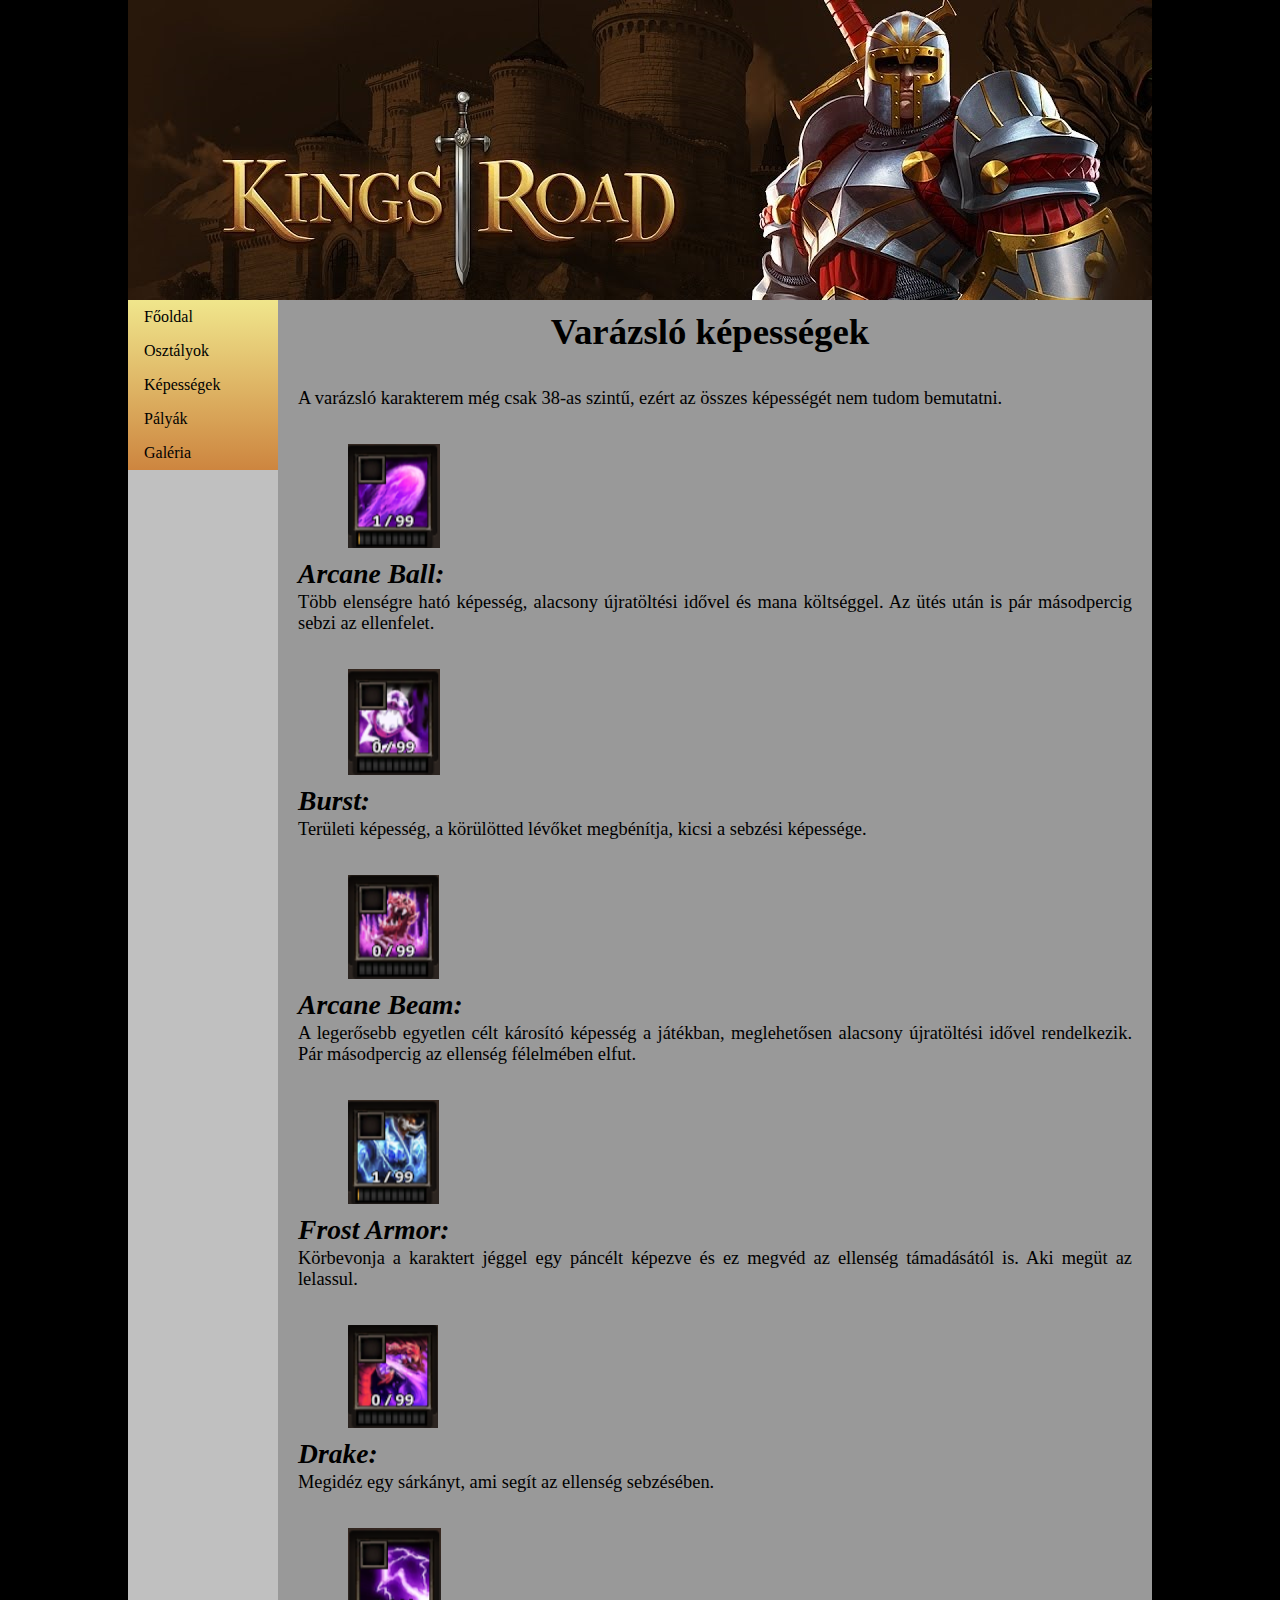
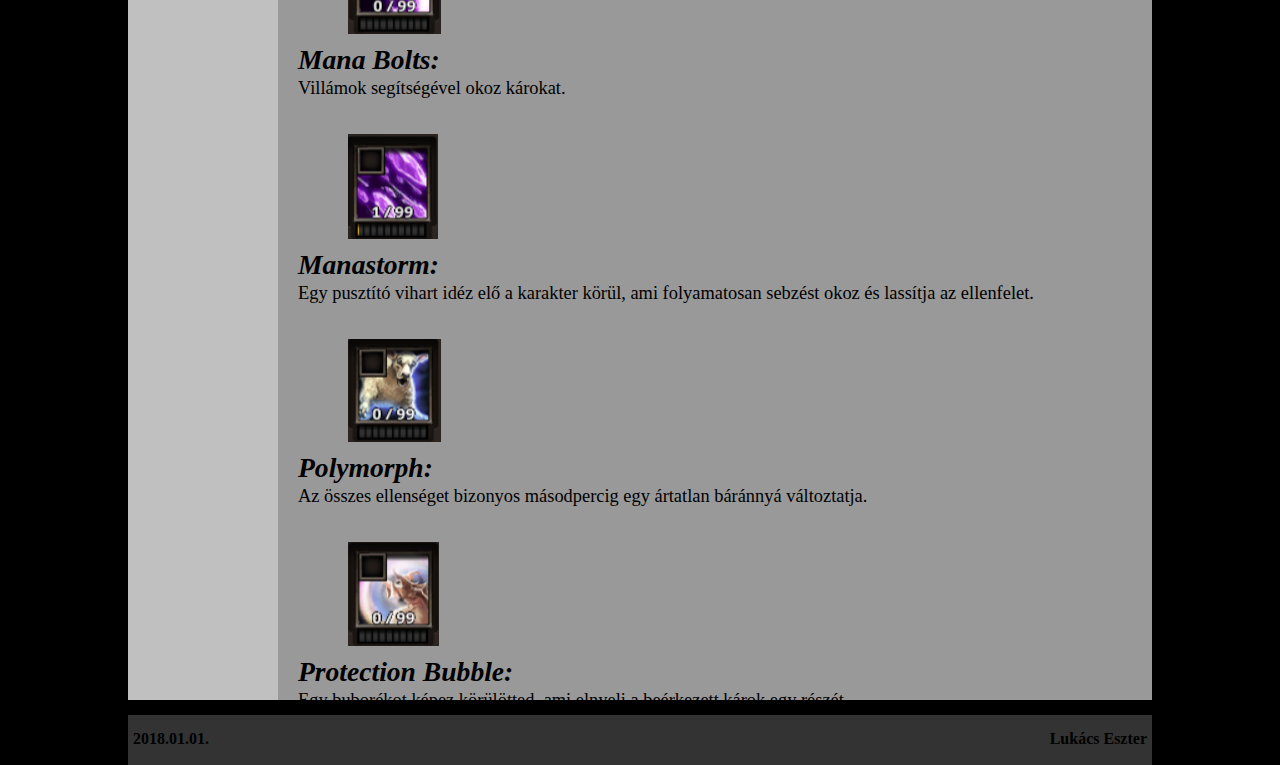
<file: aloldal5.html>
<!DOCTYPE html>
<html>

<head>
<meta charset="utf-8">
<link rel = "stylesheet" href = "css/aloldal5.css" style = "text/css">
<title>Varázsló képességek</title>
</head>

<body>
<div class="layout">

<div class="header"> 
</div>

<div class="menu">
	<ul>
		<li><a href="index.html" >Főoldal</a></li>
		<li><a href="aloldal1.html" >Osztályok</a></li>
		<li><a href="aloldal2.html" >Képességek</a></li>
		<li><a href="aloldal6.html" >Pályák</a></li>
		<li><a href="galeria.html" >Galéria</a></li>
	</ul>
</div>

<div class="content"> 
	<h1>Varázsló képességek</h1>
	<div id ="tartalom">
	<p>A varázsló karakterem még csak 38-as szintű, ezért az összes képességét nem tudom bemutatni.</p>

		<img src="variskill/v1.png">  
		<h2>Arcane Ball:</h2>		
		<p>Több elenségre ható képesség, alacsony újratöltési idővel és mana költséggel. Az ütés után is pár másodpercig sebzi az ellenfelet.</p>
		
		<img src="variskill/v2.png"> 
		<h2>Burst:</h2>
		<p>Területi képesség, a körülötted lévőket megbénítja, kicsi a sebzési képessége.</p>
		
		<img src="variskill/v3.png">
		<h2>Arcane Beam:</h2> 
		<p>A legerősebb egyetlen célt károsító képesség a játékban, meglehetősen alacsony újratöltési idővel rendelkezik. Pár másodpercig az ellenség félelmében elfut.</p>
		
		<img src="variskill/v4.png">
		<h2>Frost Armor:</h2> 
		<p>Körbevonja a karaktert jéggel egy páncélt képezve és ez megvéd az ellenség támadásától is. Aki megüt az lelassul.</p>
		
		<img src="variskill/v5.png">
		<h2>Drake:</h2> 
		<p>Megidéz egy sárkányt, ami segít az ellenség sebzésében.</p>
			
		<img src="variskill/v6.png">
		<h2>Mana Bolts:</h2> 
		<p>Villámok segítségével okoz károkat.</p>
			
		<img src="variskill/v7.png">
		<h2>Manastorm:</h2> 
		<p>Egy pusztító vihart idéz elő a karakter körül, ami folyamatosan sebzést okoz és lassítja az ellenfelet.</p>
			
		<img src="variskill/v8.png">
		<h2>Polymorph:</h2> 
		<p>Az összes ellenséget bizonyos másodpercig egy ártatlan báránnyá változtatja.</p>
			
		<img src="variskill/v9.png">
		<h2>Protection Bubble:</h2> 
		<p>Egy buborékot képez körülötted, ami elnyeli a beérkezett károk egy részét.</p>
	</div>	
</div>

<div class="footer">
	<p id="datum">2018.01.01.<p>
	<p id="nev">Lukács Eszter</p>
</div>

</div>
</body>

</html>
</file>
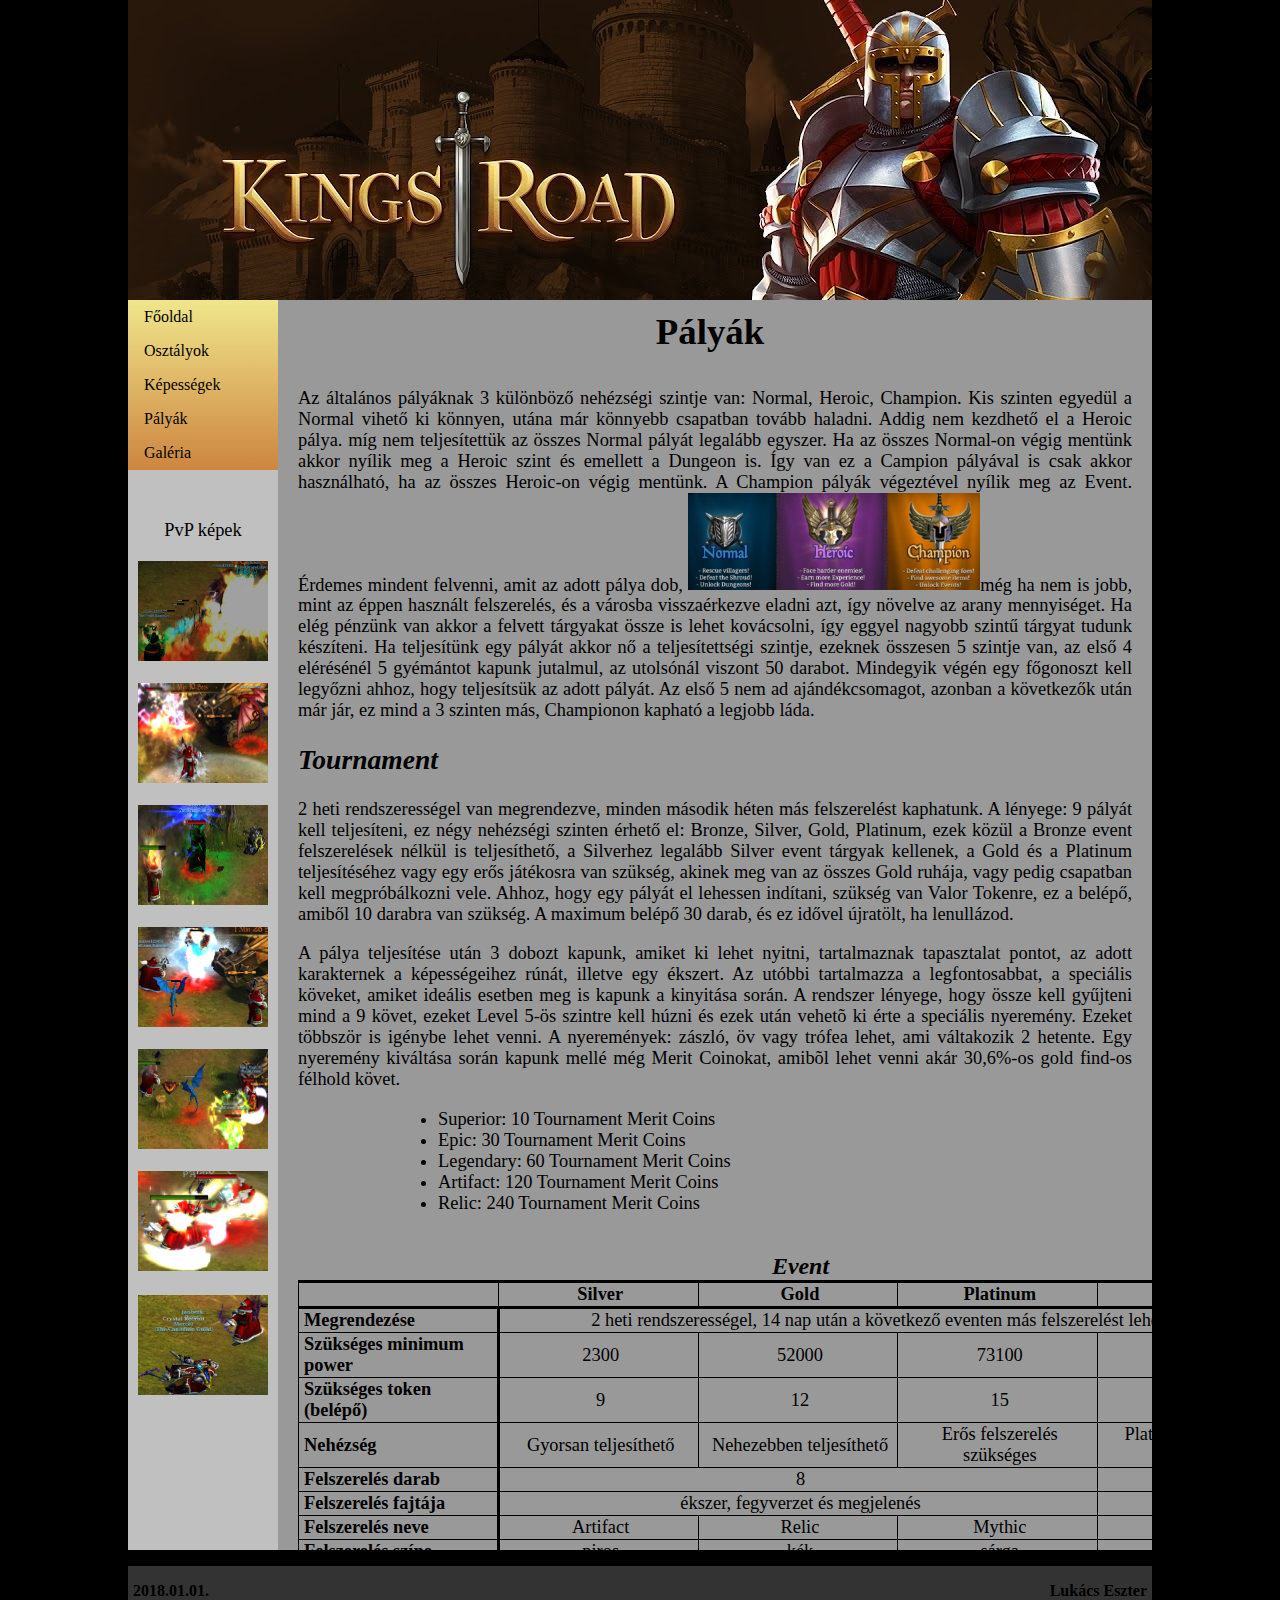
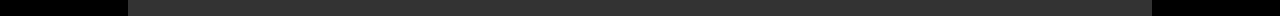
<file: aloldal6.html>
<!DOCTYPE html>
<html>

<head>
<meta charset="utf-8">
<link rel = "stylesheet" href = "css/aloldal6.css" style = "text/css">
<title>Pályák</title>
</head>

<body>
<div class="layout">

<div class="header a"> 
</div>

<div class="menu">
	<ul id = "szep">
		<li><a href="index.html" >Főoldal</a></li>
		<li><a href="aloldal1.html" >Osztályok</a></li>
		<li><a href="aloldal2.html" >Képességek</a></li>
		<li><a href="aloldal6.html" >Pályák</a></li>
		<li><a href="galeria.html" >Galéria</a></li>
	</ul>
	
	<p id ="PvP">PvP képek</p>
	
	<div class= "kiskep"> 
		<img src="pvp/pvp.png" width="130" height="100">
		<div class = "nagykep">
			<img src="pvp/pvp.png" width="697" height="393">
		</div>
	</div>
	
	<div class = "kiskep2"> 
		<img src="pvp/pvp2.png" width="130" height="100">
		<div class = "nagykep">
			<img src="pvp/pvp2.png" width="670" height="410">
		</div>
	</div>
	
	<div class = "kiskep3"> 
		<img src="pvp/pvp3.png" width="130" height="100">
		<div class = "nagykep">
			<img src="pvp/pvp3.png" width="632" height="292">
		</div>
	</div>
	
	<div class = "kiskep2"> 
		<img src="pvp/pvp4.png" width="130" height="100">
		<div class = "nagykep">
			<img src="pvp/pvp4.png" width="594" height="398">
		</div>
	</div>
	
	
	<div class = "kiskep4"> 
		<img src="pvp/pvp5.png" width="130" height="100">
		<div class = "nagykep">
			<img src="pvp/pvp5.png" width="707" height="427">
		</div>
	</div>
	
	<div class= "kiskep3"> 
		<img src="pvp/pvp6.png" width="130" height="100">
		<div class = "nagykep">
			<img src="pvp/pvp6.png" width="281" height="279">
		</div>
	</div>
	
	<div class= "kiskep"> 
		<img src="pvp/pvp7.png" width="130" height="100">
		<div class = "nagykep">
			<img src="pvp/pvp7.png" width="387" height="335">
		</div>
	</div>
	
</div>	
	

<div class="content"> 
	<h1>Pályák</h1>

	<div id ="tartalom">
	<p>Az általános pályáknak 3 különböző nehézségi szintje van: Normal, Heroic, Champion. Kis szinten egyedül a Normal vihető ki könnyen, utána már könnyebb csapatban tovább 
		haladni. Addig nem kezdhető el a Heroic pálya. míg nem teljesítettük az összes Normal pályát legalább egyszer. Ha az összes Normal-on végig mentünk akkor nyílik meg a 
		Heroic szint és emellett a Dungeon is. Így van ez a Campion pályával is csak akkor használható, ha az összes Heroic-on végig mentünk. A Champion pályák végeztével 
		nyílik meg az Event. Érdemes mindent felvenni, amit az adott pálya dob, <img src="mapp.png" width="35%" height="35%" align="bottom">még ha nem is jobb, mint az éppen használt
		felszerelés, és a városba visszaérkezve eladni azt, így növelve az arany mennyiséget. Ha elég pénzünk van akkor a felvett tárgyakat össze is lehet kovácsolni, így eggyel
		nagyobb szintű tárgyat tudunk készíteni. Ha teljesítünk egy pályát akkor nő a teljesítettségi szintje, ezeknek összesen 5 szintje van, az első 4 elérésénél 5 gyémántot
		kapunk jutalmul, az utolsónál viszont 50 darabot. Mindegyik végén egy főgonoszt kell legyőzni ahhoz, hogy teljesítsük az adott pályát. Az első 5 nem ad ajándékcsomagot,
		azonban a következők után már jár, ez mind a 3 szinten más, Championon kapható a legjobb láda.
	</p>
	
	<h2>Tournament</h2>
	<p>2 heti rendszerességel van megrendezve, minden második héten más felszerelést kaphatunk. A lényege: 9 pályát kell teljesíteni, ez négy nehézségi szinten érhető
		el: Bronze, Silver, Gold, Platinum, ezek közül a Bronze event felszerelések nélkül is teljesíthető, a Silverhez legalább Silver event tárgyak kellenek, a Gold és a Platinum
		teljesítéséhez vagy egy erős játékosra van szükség, akinek meg van az összes Gold ruhája, vagy pedig csapatban kell megpróbálkozni vele. Ahhoz, hogy egy pályát el lehessen
		indítani, szükség van Valor Tokenre, ez a belépő, amiből 10 darabra van szükség. A maximum belépő 30 darab, és ez idővel újratölt, ha lenullázod.</p>
		
	<p>A pálya teljesítése után 3 dobozt kapunk, amiket ki lehet nyitni, tartalmaznak tapasztalat pontot, az adott karakternek a képességeihez rúnát, illetve egy ékszert. Az
		utóbbi tartalmazza a legfontosabbat, a speciális köveket, amiket ideális esetben meg is kapunk a kinyitása során. A rendszer lényege, hogy össze kell gyűjteni mind a 9 követ,
		ezeket Level 5-ös szintre kell húzni és ezek után vehetõ ki érte a speciális nyeremény. Ezeket többször is igénybe lehet venni. A nyeremények: zászló, öv vagy trófea lehet, 
		ami váltakozik 2 hetente. Egy nyeremény kiváltása során kapunk mellé még Merit Coinokat, amibõl lehet venni akár 30,6%-os gold find-os félhold követ.</p>
		
		<ul id = "lista">
			<li>Superior: 10 Tournament Merit Coins</li>
			<li>Epic: 30 Tournament Merit Coins</li>
			<li>Legendary: 60 Tournament Merit Coins</li>
			<li>Artifact: 120 Tournament Merit Coins</li>
			<li>Relic: 240 Tournament Merit Coins</li>
		</ul>		
	</p>
	<br>
	
	<div id = "tablazat">
	<table>
		<caption>Event<caption>
			<tr><th class = "also"></th><th class = "also">Silver</th><th class = "also">Gold</th><th class = "also">Platinum</th><th class = "also">Elite</th></tr>
			<tr><th class = "bal">Megrendezése</th><td colspan = "4">2 heti rendszerességel, 14 nap után a következő eventen más felszerelést lehet kapni</td></tr>
			<tr><th class = "bal">Szükséges minimum power</th><td>2300</td><td>52000</td><td>73100</td><td>73100</td></tr>
			<tr><th class = "bal">Szükséges token (belépő)</th><td>9</td><td>12</td><td>15</td><td>25</td></tr>
			<tr><th class = "bal">Nehézség</th><td>Gyorsan teljesíthető</td><td>Nehezebben teljesíthető</td><td>Erős felszerelés szükséges</td><td>Platinum szettre van szükség</td></tr>
			<tr><th class = "bal">Felszerelés darab</th><td colspan = "3">8</td><td>Nem ad ilyet</td></tr>
			<tr><th class = "bal">Felszerelés fajtája</th><td colspan = "3">ékszer, fegyverzet és megjelenés</td><td></td></tr>
			<tr><th class = "bal">Felszerelés neve</th><td>Artifact</td><td>Relic</td><td>Mythic</td><td></td></tr>
			<tr><th class = "bal">Felszerelés színe</th><td>piros</td><td>kék</td><td>sárga</td><td></td></tr>
	</table>
	</div>
	
	</div>
</div>

<div class="footer">
	<p id="datum">2018.01.01.<p>
	<p id="nev">Lukács Eszter</p>
</div>

</div>
</body>

</html>
</file>
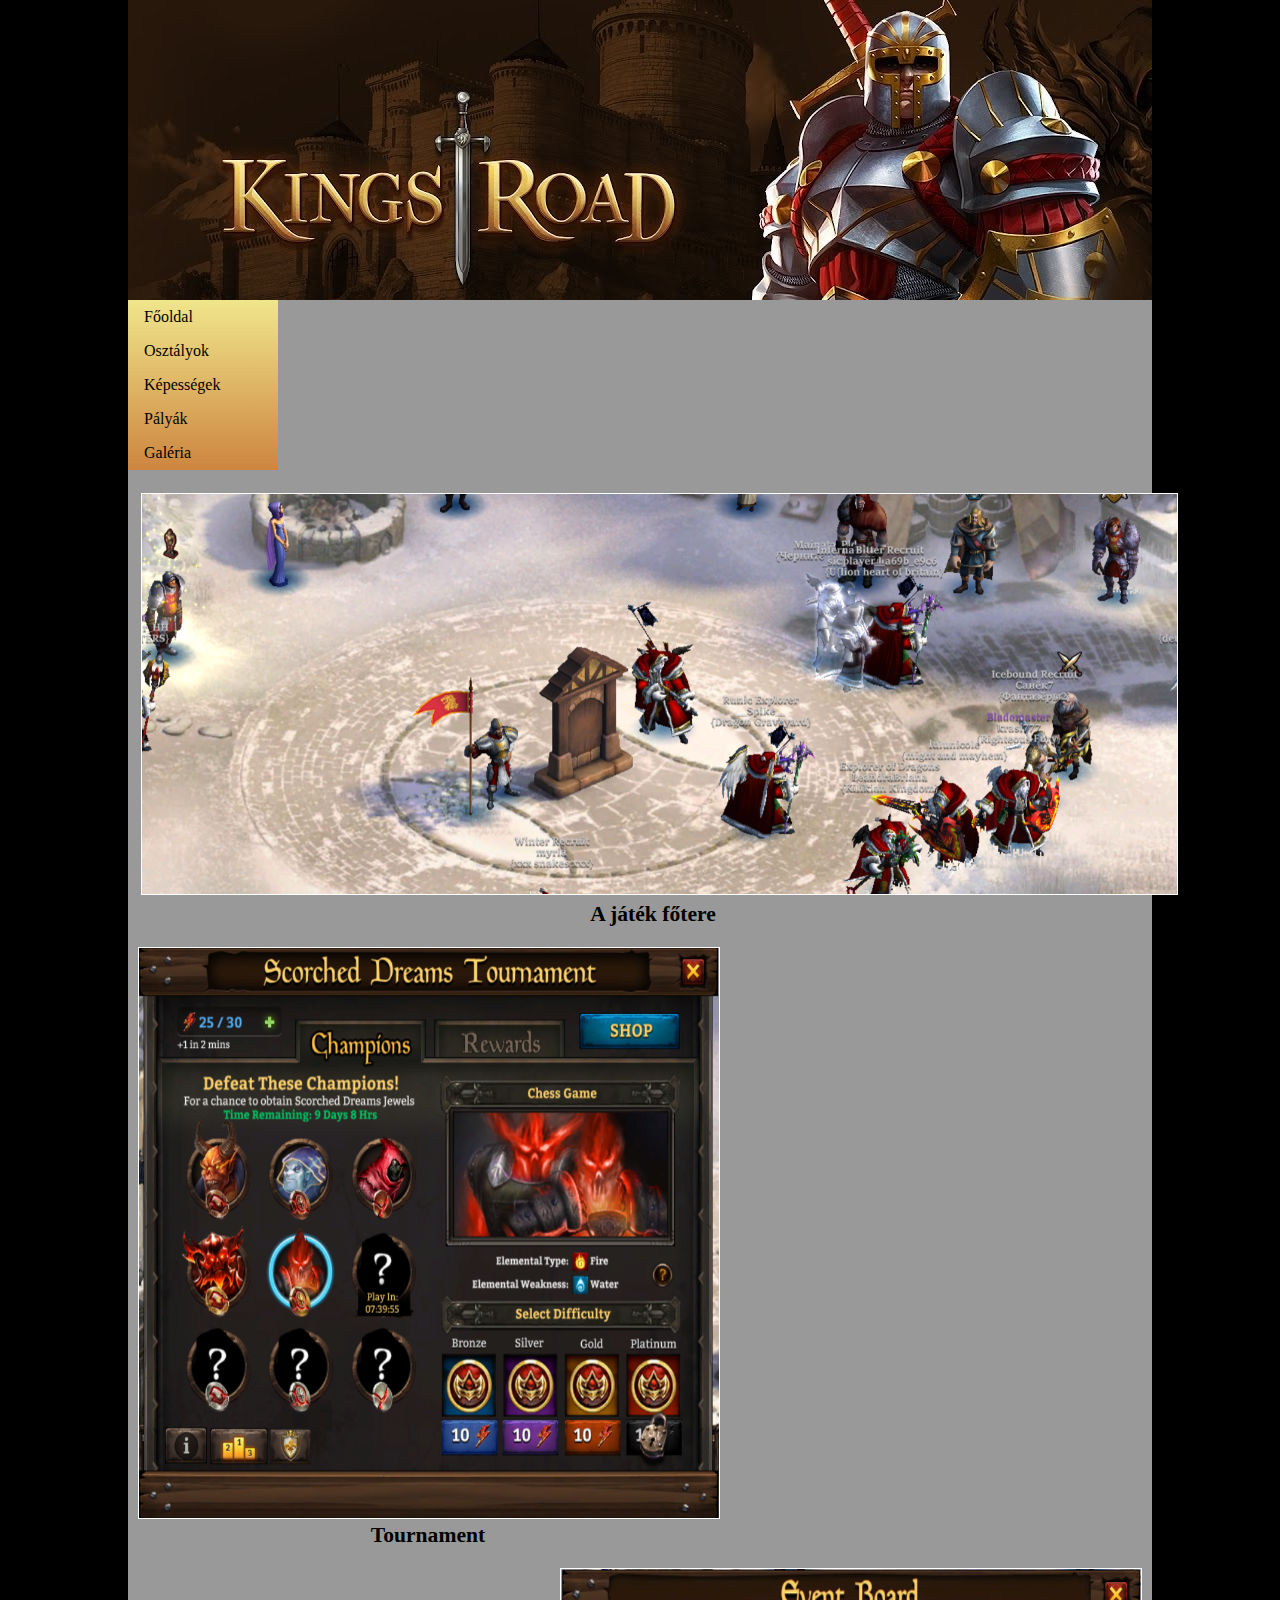
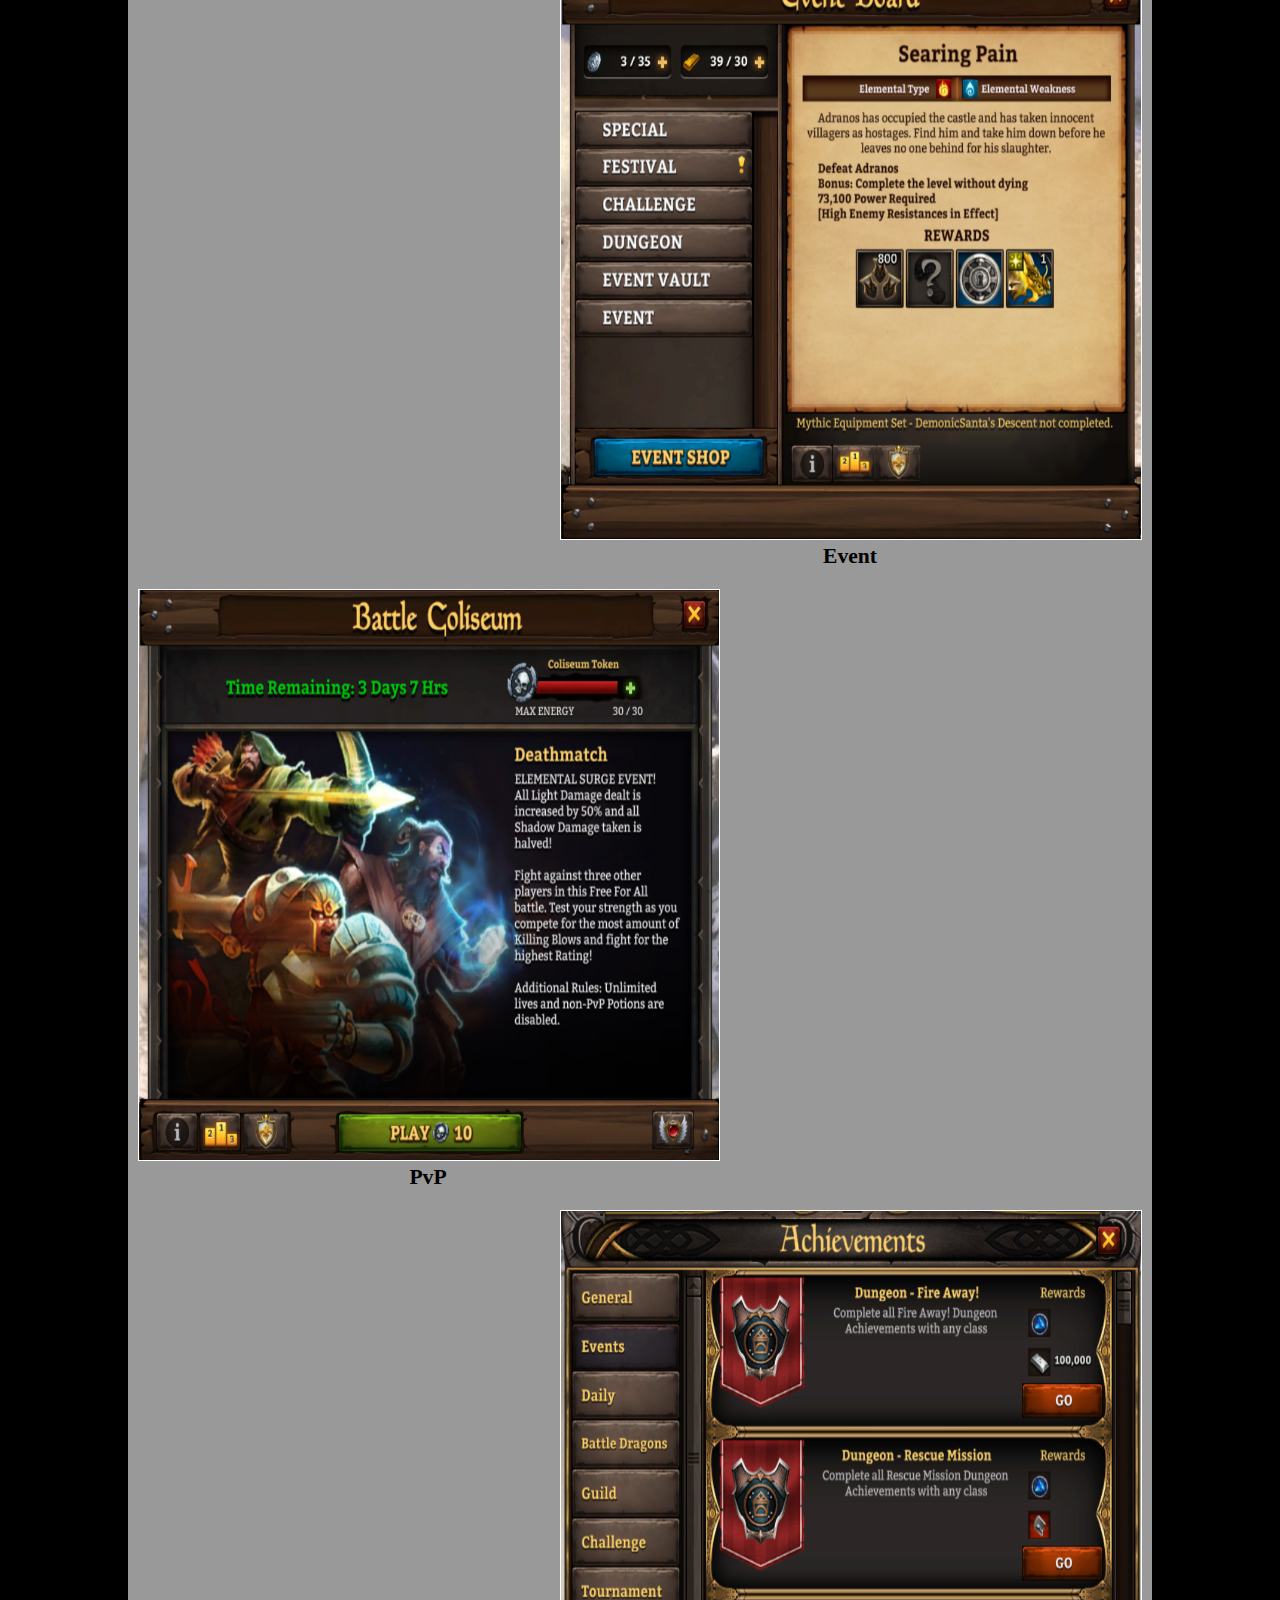
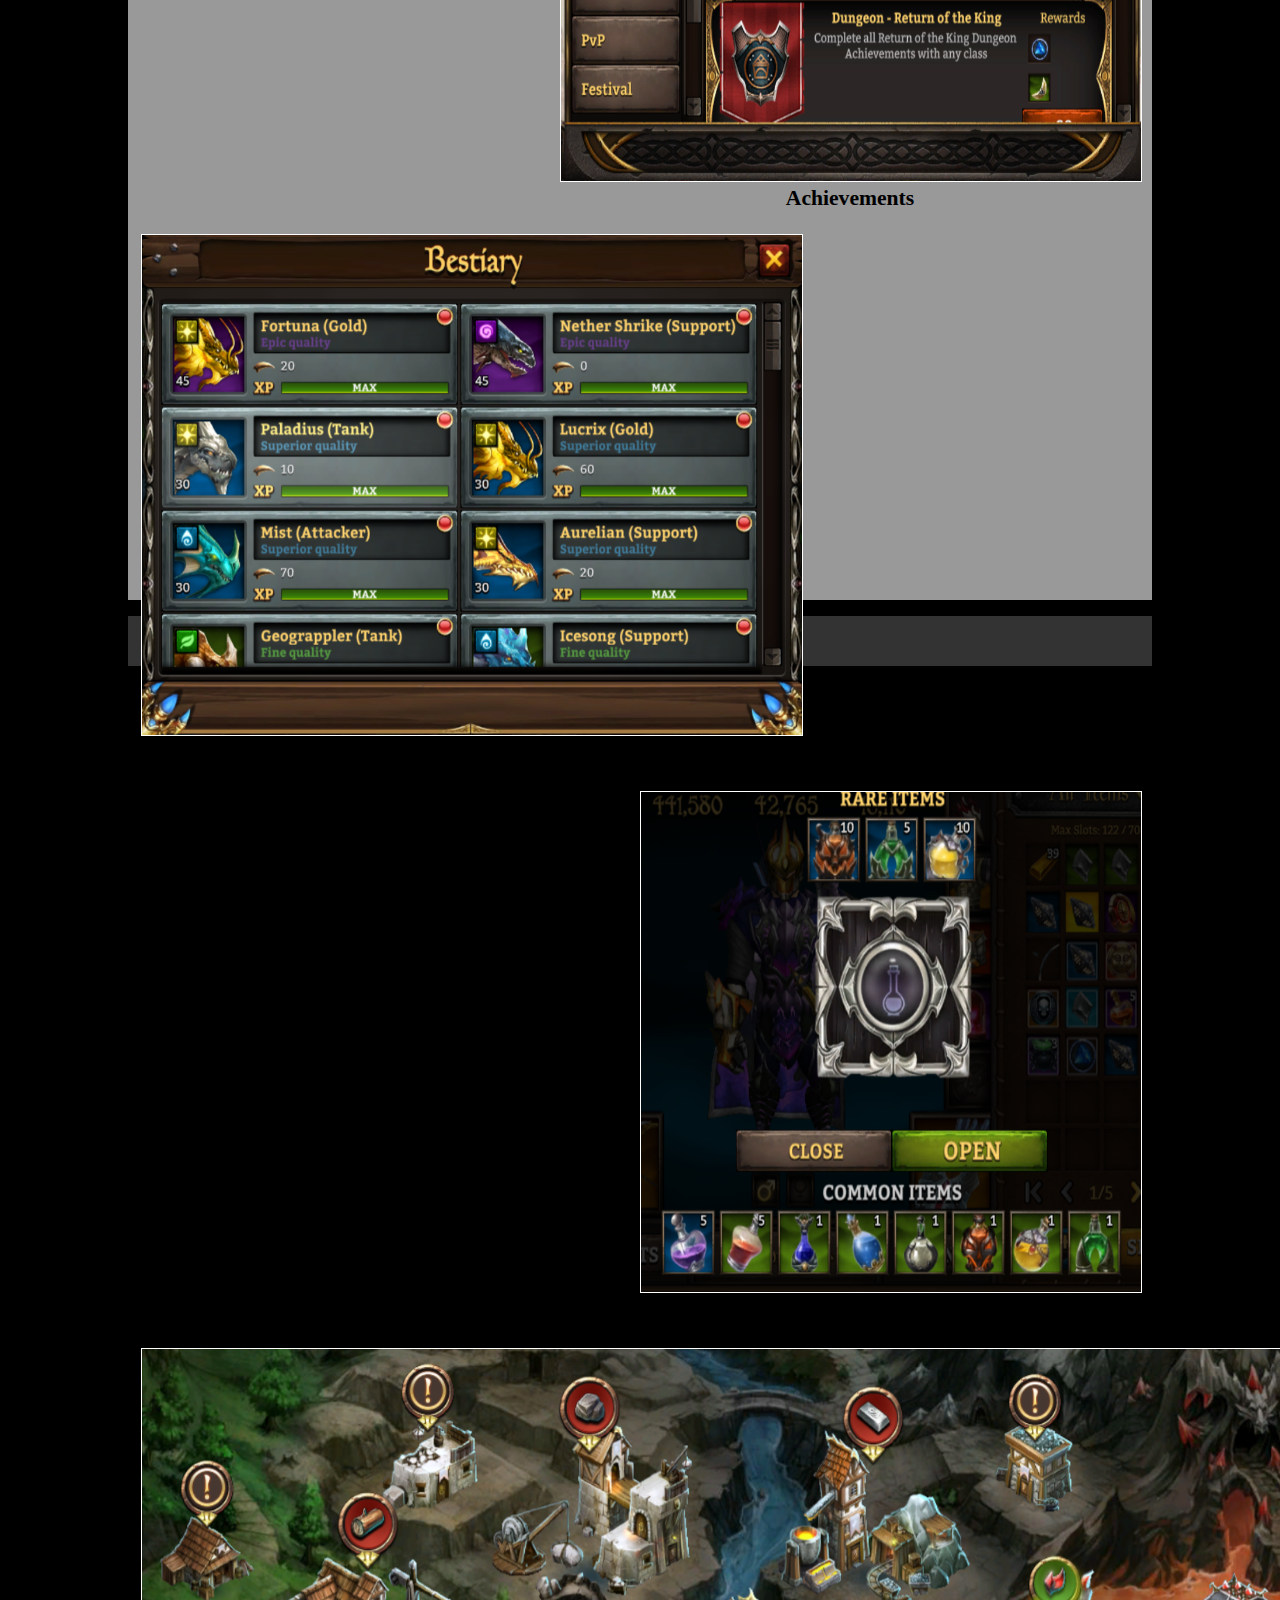
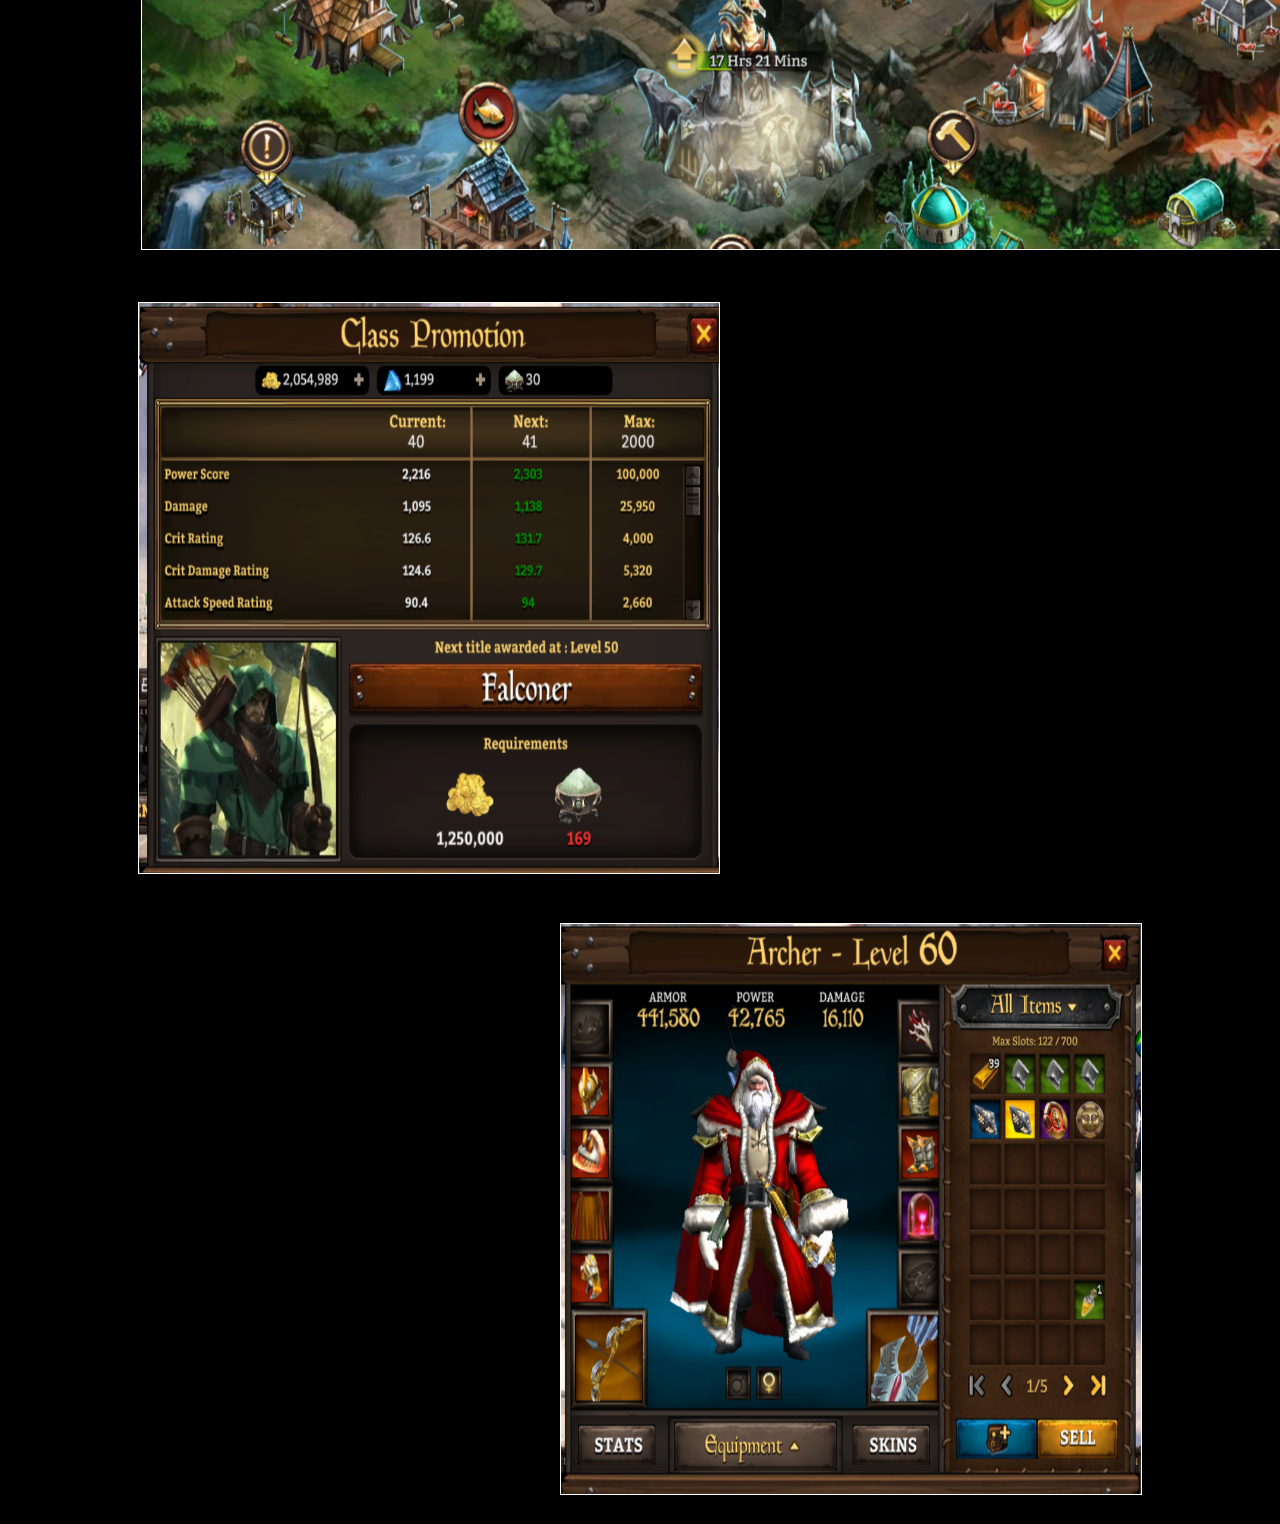
<file: galeria.html>
<!DOCTYPE html>
<html>

<head>
<meta charset="utf-8">
<link rel = "stylesheet" href = "css/galeria.css" type = "text/css">
<title>Galéria</title>
</head>

<body>
<div class="layout">

<div class="header"> 
</div>

<div class="menu">
	<ul>
		<li><a href="index.html" >Főoldal</a></li>
		<li><a href="aloldal1.html" >Osztályok</a></li>
		<li><a href="aloldal2.html" >Képességek</a></li>
		<li><a href="aloldal6.html" >Pályák</a></li>
		<li><a href="galeria.html" >Galéria</a></li>
	</ul>
</div>

<div class="content"> 
		
		<div id="terület">
			<img id = "kep2" src="galeria/foter.png"/>
		<div id="felirat2">A játék főtere</div>
		</div>
		
		<div id="terület">
			<img id = "kep3" src="galeria/tournament.png"/>
		<div id="felirat3">Tournament</div>
		</div>
		
		<div id="terület2">
			<img id = "kep3" src="galeria/event.png"/>
		<div id="felirat3">Event</div>
		</div>
		
		<div id="terület">
			<img id = "kep3" src="galeria/pvp.png"/>
		<div id="felirat3">PvP</div>
		</div>
		
		<div id="terület2">
			<img id = "kep3" src="galeria/achievements.png"/>
		<div id="felirat3">Achievements</div>
		</div>
		
		<div id="terület">
			<img id = "kep5" src="galeria/dragons.png"/>
		<div id="felirat5">Sárkányok</div>
		</div>
		
		<div id="terület2">
			<img id = "kep4" src="galeria/potik.png"/>
		<div id="felirat4">Potik</div>
		</div>
		
		<div id="terület">
			<img id = "kep6" src="galeria/dragoncity.png"/>
		<div id="felirat6">A sárkány város</div>
		</div>
		
		<div id="terület">
			<img id = "kep3" src="galeria/promote.png"/>
		<div id="felirat3">Promote</div>
		</div>
		
		<div id="terület2">
			<img id = "kep3" src="galeria/karakter.png"/>
		<div id="felirat3">Karakter</div>
		</div>
		
</div>

<div class="footer">
	<p id="datum">2018.01.01.<p>
	<p id="nev">Lukács Eszter</p>

</div>

</div>
</body>

</html>
</file>
<file: css/fooldal.css>
body{
	background-color:black;
	margin: 0;
}

.layout{
	width:80%;
	margin: 0 auto;
}

.header{
	height:300px;
	background-image:url(hatter2.jpg);
}

.menu{
	background-color:#C0C0C0;
	float:left;
	width: 150px;
	height:1120px;
	font-weight: bold;
}

ul {
    list-style-type: none;
    margin: 0;
    padding: 0;
    width: 150px;
    height: 170px;
	background: linear-gradient(#F0E68C,#CD853F);
}

li a {
    display: block;
    color: #000;
    padding: 8px 16px;
    text-decoration: none;
}

li a.active {
    background-color: #4CAF50;
    color: white;
}

li a:hover:not(.active) {
    background-color: #555;
    color: white;
}

.content{
	height:1120px;
	background-color:#999999;
	text-align: justify;
	font-size: 115%;
}

.footer{
	margin-top: -15px;
	height:50px;
	background-color:#333333;
}

#nev{
	float:right;
	padding: 0px 5px 0px 5px;
	margin-top:15px;
	font-weight:bold;
}

#datum{
	float:left;
	padding: 0px 5px 0px 5px;
	margin-top:15px;
	font-weight:bold;
}

#tartalom{
	margin-left: 170px;
	margin-right: 20px;
}

img{
	width: 100px;
    height: 70px;
    -webkit-transition: width 2s; 
    transition: width 2s;
	margin-left: 460px;
}

img:hover {
    width: 383px;
}

h1{
	margin-top:0;
	padding-top: 10px;
	text-align:center;
	text-shadow: 2px 2px;
}

p{
	margin-top: 30px;
}
</file>
<file: css/aloldal1.css>
body{
	background-color:black;
	margin: 0;
}

.layout{
	width:80%;
	margin: 0 auto;
}

.header{
	height:300px;
	background-image:url(hatter2.jpg);
}

.menu{
	background-color:#C0C0C0;
	float:left;
	width: 150px;
	height:1800px;
}

ul {
    list-style-type: none;
    margin: 0;
    padding: 0;
    width: 150px;
   background: linear-gradient(#F0E68C,#CD853F);
    height: 170px;
}

li a {
    display: block;
    color: #000;
    padding: 8px 16px;
    text-decoration: none;
}

li a.active {
    background-color: #4CAF50;
    color: white;
}

li a:hover:not(.active) {
    background-color: #555;
    color: white;
}

.content{
	height:1800px;
	background-color:#999999;
	text-align: justify;
	font-size: 115%;
}

.footer{
	height:50px;
	background-color:#333333;
}

#nev{
	float:right;
	padding: 0px 5px 0px 5px;
	font-weight:bold;
}

#datum{
	float:left;
	padding: 0px 5px 0px 5px;
	font-weight:bold;
}

h1{
	text-align:center;
	margin-top: 0;
	padding: 10px;
}

#harcoskep{
	margin-left: 100px;
}

#harcoskep:hover{
	transform:scale(1.1,1.1);
}

#ijaszkep{
	margin-left: 100px;
}

#ijaszkep:hover{
	transform:scale(1.1,1.1);
}

#varazslokep{
	margin-left: 100px;
}

#varazslokep:hover{
	transform:scale(1.1,1.1);
}
	
h2{
	font-style: italic;
	text-indent: 10px;
}

.kiskep {
	margin-top: 420px;
	margin-left: 10px;
}

.nagykep {
    display: none;
    position: absolute;
    background-color:#C0C0C0;
}

.kiskep:hover .nagykep {
    display: block;
	margin-left: 140px;
	margin-top: -250px;
}

.kiskep2 {
	margin-top: 135px;
	margin-left: 10px;
}

.kiskep2:hover .nagykep {
    display: block;
	margin-left: 140px;
	margin-top: -250px;
}

.szoveg {
    padding: 10px;
	text-align:center;
	font-size: 115%;
	font-weight: bold;
}

#tartalom{
	margin-left: 170px;
	margin-right: 20px;
}
</file>
<file: css/aloldal2.css>
body{
	background-color:black;
	margin: 0;
}

.layout{
	width:80%;
	margin: 0 auto;
}

.header{
	height:300px;
	background-image:url(hatter2.jpg);
}

.menu{
	background-color:#C0C0C0;
	float:left;
	width: 150px;
	height:3400px;
}

ul {
    list-style-type: none;
    margin: 0;
    padding: 0;
    width: 150px;
    background: linear-gradient(#F0E68C,#CD853F);
    height: 170px;
}

li a {
    display: block;
    color: #000;
    padding: 8px 16px;
    text-decoration: none;
}

li a.active {
    background-color: #4CAF50;
    color: white;
}

li a:hover:not(.active) {
    background-color: #555;
    color: white;
}

.content{
	height:3400px;
	background-color:#999999;
	text-align: justify;
	font-size: 115%;
}

.footer{
	height:50px;
	background-color:#333333;
}

#nev{
	float:right;
	padding: 0px 5px 0px 5px;
	margin-top:15px;
	font-weight:bold;
}

#datum{
	float:left;
	padding: 0px 5px 0px 5px;
	margin-top:15px;
	font-weight:bold;
}

h1{
	text-align:center;
	margin-top: 0;
	padding: 10px;
}

h2{
	text-align:center;
}

#tartalom{
	margin-left: 170px;
	margin-right: 20px;
}

#divbe{
	text-align:center;
}

img{
	margin-bottom: -13px;
	margin-top: 7px;
}
</file>
<file: css/aloldal3.css>
body{
	background-color:black;
	margin: 0;
}

.layout{
	width:80%;
	margin: 0 auto;
}

.header{
	height:300px;
	background-image:url(hatter2.jpg);
}

.menu{
	background-color:#C0C0C0;
	float:left;
	width: 150px;
	height:1200px;
}

ul {
    list-style-type: none;
    margin: 0;
    padding: 0;
    width: 150px;
   background: linear-gradient(#F0E68C,#CD853F);
    height: 170px;
}

li a {
    display: block;
    color: #000;
    padding: 8px 16px;
    text-decoration: none;
}

li a.active {
    background-color: #4CAF50;
    color: white;
}

li a:hover:not(.active) {
    background-color: #555;
    color: white;
}

.content{
	height:1200px;
	background-color:#999999;
	text-align: justify;
	font-size: 115%;
}

.footer{
	margin-top: -20px;
	height:50px;
	background-color:#333333;
}

#nev{
	float:right;
	padding: 0px 5px 0px 5px;
	margin-top:15px;
	margin-bottom:0px;
	font-weight:bold;
}

#datum{
	float:left;
	padding: 0px 5px 0px 5px;
	margin-top:15px;
	margin-bottom:0px;
	font-weight:bold;
}

h1{
	text-align:center;
	margin-top: 0;
	padding: 10px;
}

h2{
	font-style: italic;
	margin-bottom: 2px;
	margin-top: 5px;
}

img{
	margin-left: 50px;
}

p{
	margin-bottom: 35px;
	margin-top: 0px;
}

#tartalom{
	margin-left: 170px;
	margin-right: 20px;
}
</file>
<file: css/aloldal4.css>
body{
	background-color:black;
	margin: 0;
}

.layout{
	width:80%;
	margin: 0 auto;
}

.header{
	height:300px;
	background-image:url(hatter2.jpg);
}

.menu{
	background-color:#C0C0C0;
	float:left;
	width: 150px;
	height:2550px;
}

ul {
    list-style-type: none;
    margin: 0;
    padding: 0;
    width: 150px;
    background: linear-gradient(#F0E68C,#CD853F);
    height: 170px;
}

li a {
    display: block;
    color: #000;
    padding: 8px 16px;
    text-decoration: none;
}

li a.active {
    background-color: #4CAF50;
    color: white;
}

li a:hover:not(.active) {
    background-color: #555;
    color: white;
}

.content{
	height:2550px;
	background-color:#999999;
	text-align: justify;
	font-size: 115%;
}

.footer{
	margin-top: -20px;
	height:50px;
	background-color:#333333;
}

#nev{
	float:right;
	padding: 0px 5px 0px 5px;
	margin-top:15px;
	margin-bottom:0px;
	font-weight:bold;
}

#datum{
	float:left;
	padding: 0px 5px 0px 5px;
	margin-top:15px;
	margin-bottom:0px;
	font-weight:bold;
}

h1{
	text-align:center;
	margin-top: 0;
	padding: 10px;
}

h2{
	font-style: italic;
	margin-bottom: 2px;
	margin-top: 5px;
}

img{
	margin-left: 50px;
}

p{
	margin-bottom: 35px;
	margin-top: 0px;
}

#tartalom{
	margin-left: 170px;
	margin-right: 20px;
}
</file>
<file: css/aloldal5.css>
body{
	background-color:black;
	margin: 0;
}

.layout{
	width:80%;
	margin: 0 auto;
}

.header{
	height:300px;
	background-image:url(hatter2.jpg);
}

.menu{
	background-color:#C0C0C0;
	float:left;
	width: 150px;
	height:2000px;
}

ul {
    list-style-type: none;
    margin: 0;
    padding: 0;
    width: 150px;
   background: linear-gradient(#F0E68C,#CD853F);
    height: 170px;
}

li a {
    display: block;
    color: #000;
    padding: 8px 16px;
    text-decoration: none;
}

li a.active {
    background-color: #4CAF50;
    color: white;
}

li a:hover:not(.active) {
    background-color: #555;
    color: white;
}

.content{
	height:2000px;
	background-color:#999999;
	text-align: justify;
	font-size: 115%;
}

.footer{
	margin-top: -20px;
	height:50px;
	background-color:#333333;
}

#nev{
	float:right;
	padding: 0px 5px 0px 5px;
	margin-top:15px;
	margin-bottom:0px;
	font-weight:bold;
}

#datum{
	float:left;
	padding: 0px 5px 0px 5px;
	margin-top:15px;
	margin-bottom:0px;
	font-weight:bold;
}

h1{
	text-align:center;
	margin-top: 0;
	padding: 10px;
}

h2{
	font-style: italic;
	margin-bottom: 2px;
	margin-top: 5px;
}

img{
	margin-left: 50px;
}

p{
	margin-bottom: 35px;
	margin-top: 0px;
}

#tartalom{
	margin-left: 170px;
	margin-right: 20px;
}
</file>
<file: css/aloldal6.css>
body{
	background-color:black;
	margin: 0;
}

.layout{
	width:80%;
	margin: 0 auto;
}

.header{
	height:300px;
	background-image:url(hatter2.jpg);
}

/*menu*/
.menu{
	background-color:#C0C0C0;
	float:left;
	width: 150px;
	height:1250px;
	list-style-type: none;
	padding: 0;
}

#szep{
	list-style-type: none;
    margin: 0;
    padding: 0;
    width: 150px;
    background: linear-gradient(#F0E68C,#CD853F);
    height: 170px;
}

#szep ul{
	list-style-type: none;
    margin: 0;
    padding: 0;
    width: 150px;
   background: linear-gradient(#F0E68C,#CD853F);
    height: 170px;
}

#szep li a{
	display: block;
    color: #000;
    padding: 8px 16px;
    text-decoration: none;
}

#szep li a.active {
	background-color: #4CAF50;
    color: white;
}

#szep li a:hover:not(.active){
	 background-color: #555;
    color: white;
}

#lista{
	list-style-type: disc;
	margin-left: 100px;
}

/*Tartalom*/
.content{
	height:1250px;
	background-color:#999999;
	text-align: justify;
	font-size: 115%;
}

.footer{
	height:50px;
	background-color:#333333;
}

#nev{
	float:right;
	padding: 0px 5px 0px 5px;
	font-weight:bold;
}

#datum{
	float:left;
	padding: 0px 5px 0px 5px;
	font-weight:bold;
}

h1{
	text-align:center;
	margin-top: 0;
	padding: 10px;
}

h2{
	font-style: italic;
}

/*Táblázat*/
table{
	caption-side: top;
	table-layout: fixed;
	width: 1000px;
	border-bottom: solid 3px black;
	border-top: solid 3px black;
	border-collapse: collapse;
}

table caption{
	text-align: center;
	font-style: italic;
	font-weight:bold;
	padding-left: 5px;
	font-size: 130%;
}

table th{
	border: solid 1px black;
	text-align: center;
	padding-left: 5px;
}

table td{
	border: solid 1px black;
	text-align: center;
	padding-left: 5px;
}

#tablazat{
	text-align: -webkit-center;
}


.bal{
	text-align:left;
	border-right: solid 3px black;
}

.also
{
	border-bottom: solid 3px black;
}

/*kis képek*/

#PvP{
	margin-top: 50px;
	text-align:center;
	font-size: 115%;
}
.kiskep {
	margin-top: 20px;
	margin-left: 10px;
}

.nagykep {
    display: none;
    position: absolute;
}

.kiskep:hover .nagykep {
    display: block;
	margin-left: 140px;
	margin-top: -230px;
}

.kiskep2 {
	margin-top: 18px;
	margin-left: 10px;
}

.kiskep2:hover .nagykep {
    display: block;
	margin-left: 140px;
	margin-top: -250px;
}

.kiskep3 {
	margin-top: 18px;
	margin-left: 10px;
}

.kiskep3:hover .nagykep {
    display: block;
	margin-left: 140px;
	margin-top: -200px;
}

.kiskep4 {
	margin-top: 18px;
	margin-left: 10px;
}

.kiskep4:hover .nagykep {
    display: block;
	margin-left: 140px;
	margin-top: -270px;
}

#tartalom{
	margin-left: 170px;
	margin-right: 20px;
}
</file>
<file: css/galeria.css>
body{
	background-color:black;
	margin: 0;
}

.layout{
	width:80%;
	margin: 0 auto;
}

.header{
	height:300px;
	background-image:url(hatter2.jpg);
}

.menu{
	background-color:#C0C0C0;
	float:left;
	width: 150px;
	height:170px;
}

.content{
	height:3500px;
	background-color:#999999;
}

ul {
    list-style-type: none;
    margin: 0;
    padding: 0;
    width: 150px;
    background: linear-gradient(#F0E68C,#CD853F);
    height: 170px;
}

li a {
    display: block;
    color: #000;
    padding: 8px 16px;
    text-decoration: none;
}

li a.active {
    background-color: #4CAF50;
    color: white;
}

li a:hover:not(.active) {
    background-color: #555;
    color: white;
}

body{
	background-color:black;
	margin: 0;
	padding: 0;
}

#nev{
	float:right;
	padding: 0px 5px 0px 5px;
	font-weight:bold;
}

#datum{
	float:left;
	padding: 0px 5px 0px 5px;
	font-weight:bold;
}

.footer{
	height:50px;
	background-color:#333333;
}

#terület{
	width:auto;
	height:auto;
	float:left;
	text-align:center;
	margin-left: 10px;
	margin-top: 20px;
}

#terület2{
	width:auto;
	height:auto;
	float:right;
	text-align:center;
	margin-left: 10px;
	margin-top: 20px;
}


#kep2{
	width:1035px;
	height:400px;
	margin:3px;
	border:1px solid #fff;
}

#felirat2{
	width:1030px;
	font-size: 135%;
	font-weight:bold;
}

#kep3{
	width:580px;
	height:570px;
	border:1px solid #fff;
	margin-right: 10px;
}

#felirat3{
	width:580px;
	font-size: 135%;
	font-weight:bold;
}

#kep4{
	width:500px;
	height:500px;
	margin:3px;
	border:1px solid #fff;
	margin-right: 10px;
}

#felirat4{
	width:500px;
	font-size: 135%;
	font-weight:bold;
}


#kep5{
	width:660px;
	height:500px;
	margin:3px;
	border:1px solid #fff;
}

#felirat5{
	width:660px;
	font-size: 135%;
	font-weight:bold;
}

#kep6{
	width:1190px;
	height:500px;
	margin:3px;
	border:1px solid #fff;
}

#felirat6{
	width:1190px;
	font-size: 135%;
	font-weight:bold;
}
</file>
